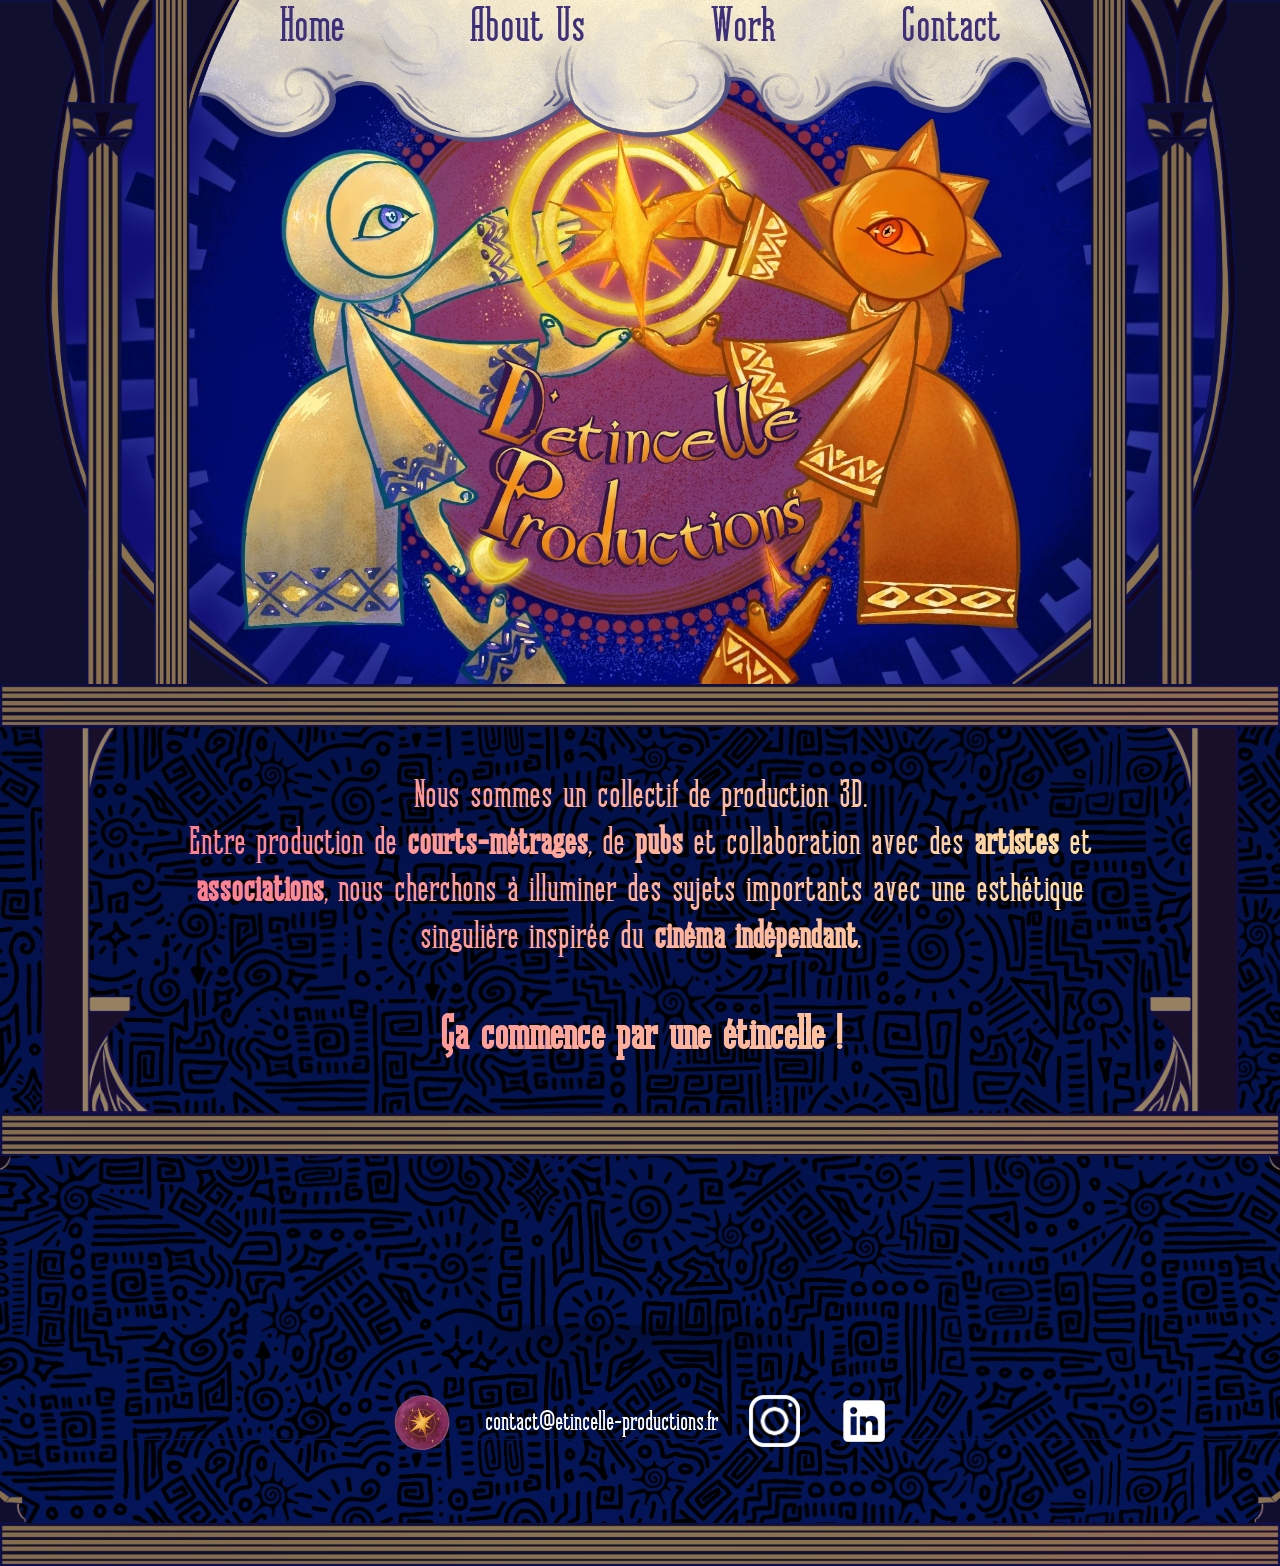
<file: index.html>
<!DOCTYPE html>
<html lang="fr">
<head>
    <meta charset="UTF-8">
    <meta name="viewport" content="width=device-width, initial-scale=1.0">
    <title>L'étincelle Productions</title>
    <link rel="stylesheet" href="style-index.css">
</head>


<body>

    
    <div class="part1">

        <header>
            <img src="assets/head-foot/cloud.png" class="header-cloud" alt="Nuage décoratif">

            <nav class="header-nav">
                <a href="index.html">Home</a>
                <a href="about.html">About Us</a>
                <a href="work.html">Work</a>
                <a href="contact.html">Contact</a>
            </nav>
        </header>


        <div class="hero">
            <img src="assets/illustrations/illustration.jpg" class="hero-illu" alt="Illustration">
        </div>


        <img src="assets/piliers/pillar-corner.png" class="pillar-L">
        <img src="assets/piliers/pillar-corner.png" class="pillar-R">

        <img src="assets/piliers/pillar-top.png" class="pillar-top-L">
        <img src="assets/piliers/pillar-top.png" class="pillar-top-R">

        <img src="assets/piliers/side-pillar.png" class="side-pillar-L">
        <img src="assets/piliers/side-pillar.png" class="side-pillar-R">
        
    </div>

    <div class="interpart1n2">
        <img src="assets/piliers/pillar-horiz.png" class="pillar-horiz-top">
    </div>

    <div class="part2">
        
        <div class="pillar-pckg-L">
            <img src="assets/piliers/pillar-fat-noarch.png" class="pillar-fat-L">
            <img src="assets/piliers/side-bot.png" class="side-bot-L">
            <img src="assets/piliers/arch-half.png" class="arch-L">
        </div>

        <section class="presentation">

            <div class="texte-intro">
                <p>Nous sommes un collectif de production 3D. 
                Entre production de <span class="gras">courts-métrages</span>, de <span class="gras">pubs</span> et collaboration avec des <span class="gras">artistes</span> et <span class="gras">associations</span>, nous cherchons à illuminer des sujets importants avec une esthétique singulière inspirée du <span class="gras">cinéma indépendant</span>.

                <span class="grand-texte">Ça commence par une étincelle !</span>
                </p>
            </div>
            
        </section>
        
        <div class="pillar-pckg-R">
            <img src="assets/piliers/pillar-fat-noarch.png" class="pillar-fat-R">
            <img src="assets/piliers/side-bot.png" class="side-bot-R">        
            <img src="assets/piliers/arch-half.png" class="arch-R">
        </div>
        
    </div>

    <div class="interpart2n3">
        <img src="assets/piliers/pillar-horiz.png" class="pillar-horiz-und">
    </div>

    <div class="part3">

        <div class="pillar-pckg3-L">
            <img src="assets/piliers/pillar-bot.png" class="pillar-bot-L">
            <img src="assets/piliers/side-wall-pillar.png" class="side-wall-L">
        </div>


        <section class="video-section">
             <iframe
                 src="https://www.youtube.com/embed/J8CJX8ZDTAE?autoplay=1&mute=1&rel=0"
                 title="Trailer L'Étincelle Productions"
                 frameborder="0"
                 allow="autoplay; encrypted-media"
                 allowfullscreen>
              </iframe>
        </section>

        
        <div class="pillar-pckg3-R">
            <img src="assets/piliers/pillar-bot.png" class="pillar-bot-R">
            <img src="assets/piliers/side-wall-pillar.png" class="side-wall-R">
        </div>


        <footer class="footer">

            <!-- Logo = retour à l'accueil -->
            <a href="index.html" class="footer-logo">
                <img src="assets/head-foot/logo.png" alt="L'Étincelle Productions">
            </a>

            <!-- Email + message -->
            <div class="footer-email-wrapper">
                <span class="copy-message">Copié ✓</span>

                <button class="footer-email">
                    contact@etincelle-productions.fr
                </button>
            </div>

            <!-- Réseaux -->
            <div class="footer-socials">
                <a href="https://www.instagram.com/letincelleproductions/" target="_blank">
                    <img src="assets/head-foot/icon-instagram.png" alt="Instagram">
                </a>

                <a href="https://www.linkedin.com/company/letincelle-productions" target="_blank">
                    <img src="assets/head-foot/icon-linkedin.png" alt="LinkedIn">
                </a>
            </div>

        </footer>

    </div>

    <img src="assets/piliers/pillar-horiz.png" class="pillar-horiz-bot">

    <script>
        // Attendre que la page soit complètement chargée
        document.addEventListener('DOMContentLoaded', function() {
            const emailButton = document.querySelector('.footer-email');
            const message = document.querySelector('.copy-message');
            
            if (emailButton && message) {
                emailButton.addEventListener('click', function(e) {
                    e.preventDefault();
                    
                    const email = "contact@etincelle-productions.fr";
                    
                    // Copier dans le presse-papier
                    navigator.clipboard.writeText(email).then(() => {
                        console.log('Email copié !'); // Pour debug
                        message.classList.add('show');
                        
                        setTimeout(() => {
                            message.classList.remove('show');
                        }, 1500);
                    }).catch(err => {
                        console.error('Erreur de copie:', err);
                        alert('Email: ' + email); // Fallback
                    });
                });
            } else {
                console.error('Bouton ou message introuvable');
            }
        });
    </script>

</body>
</html>
</file>
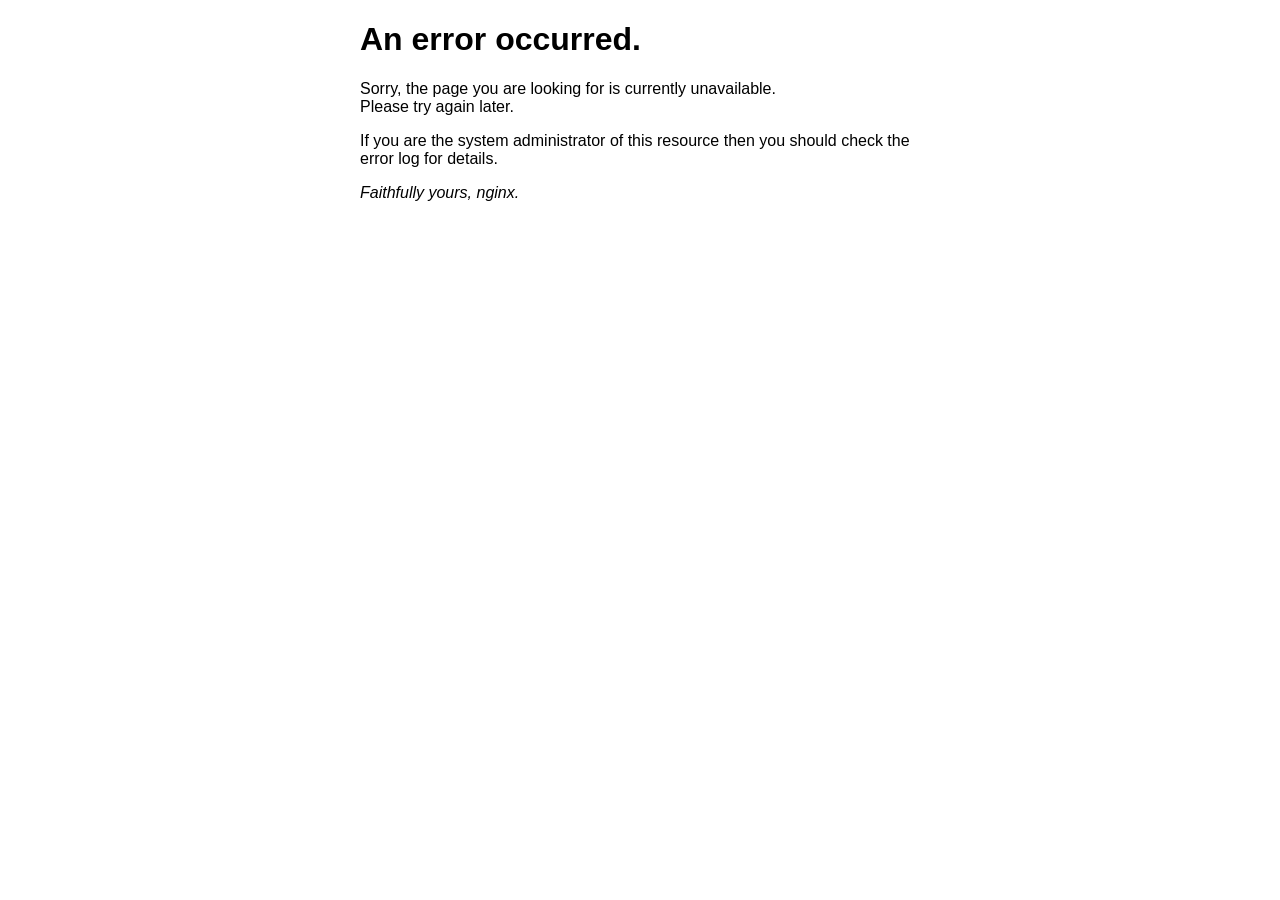
<file: 50x.html>
<!DOCTYPE html>
<html>
<head>
<title>Error</title>
<style>
html { color-scheme: light dark; }
body { width: 35em; margin: 0 auto;
font-family: Tahoma, Verdana, Arial, sans-serif; }
</style>
</head>
<body>
<h1>An error occurred.</h1>
<p>Sorry, the page you are looking for is currently unavailable.<br/>
Please try again later.</p>
<p>If you are the system administrator of this resource then you should check
the error log for details.</p>
<p><em>Faithfully yours, nginx.</em></p>
</body>
</html>
</file>
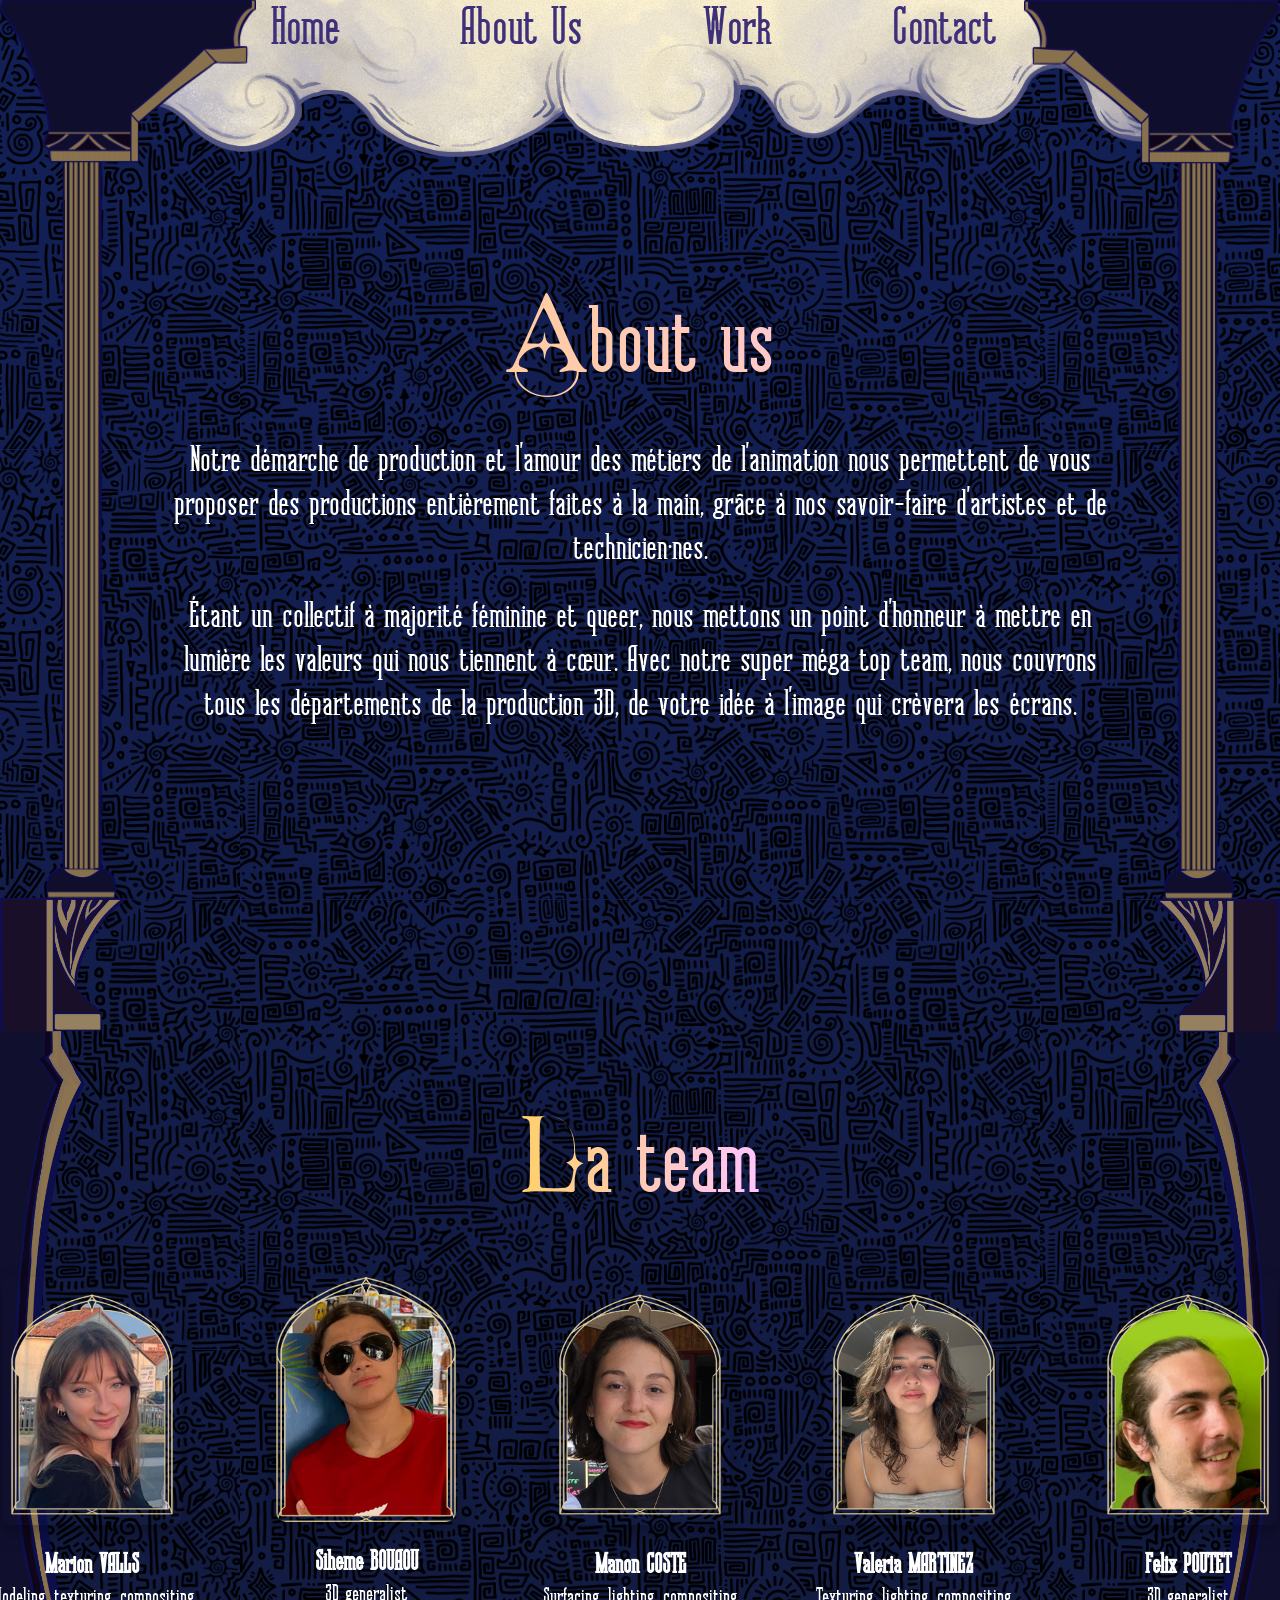
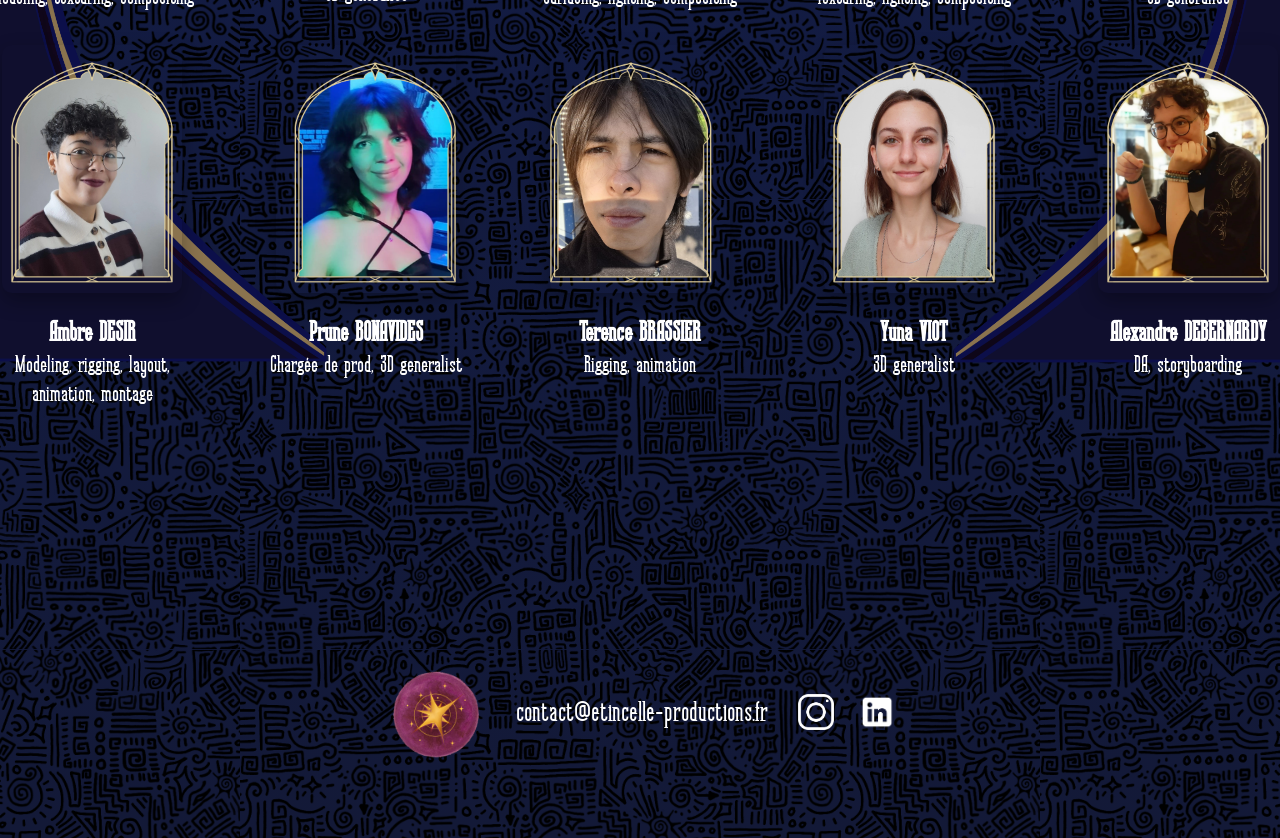
<file: about.html>
<!DOCTYPE html>
<html lang="fr">
<head>
    <meta charset="UTF-8">
    <title>L'étincelle Productions</title>
    <link rel="stylesheet" href="style_about.css">
</head>
<body>

<!-- HEADER + PILIERS -->
<div class="part1">
    <header>
        <img src="assets/head-foot/cloud.png" class="header-cloud" alt="Nuage décoratif">

        <nav class="header-nav">
            <a href="index.html">Home</a>
            <a href="about.html">About Us</a>
            <a href="work.html">Work</a>
            <a href="contact.html">Contact</a>
        </nav>

        <!-- Piliers Desktop -->
        <div class="pillars-desktop">
            <div class="pillars-left">
                <img src="assets/piliers/pillar-bot.png" class="pillar-top-L">
                <img src="assets/piliers/side-bot.png" class="pillar-mid-L">
                <img src="assets/piliers/side-pillar.png" class="pillar-side-L">
            </div>
            <div class="pillars-right">
                <img src="assets/piliers/pillar-bot.png" class="pillar-top-R">
                <img src="assets/piliers/side-bot.png" class="pillar-mid-R">
                <img src="assets/piliers/side-pillar.png" class="pillar-side-R">
            </div>
        </div>

        <!-- Piliers Mobile -->
        <div class="pillars-mobile">
            <div class="pillars-left">
                <img src="assets/piliers/pillar-top.png" class="pillar-top-L">
                <img src="assets/piliers/side-pillar.png" class="pillar-side-L">
            </div>
            <div class="pillars-right">
                <img src="assets/piliers/pillar-top.png" class="pillar-top-R">
                <img src="assets/piliers/side-pillar.png" class="pillar-side-R">
            </div>
        </div>
    </header>
</div>


<!-- SECTION 1 : ABOUT US -->
 <section class="about-section" id="about">
    
    <div class="about-wrapper">

        <h2 class="section-title">
            <span class="first-letter">A</span>bout us
        </h2>

        <p>
           Notre démarche de production et l’amour des métiers de l’animation nous permettent de vous proposer des productions entièrement faites à la main, grâce à nos savoir-faire d’artistes et de technicien·nes.
        </p>

        <p>
           Étant un collectif à majorité féminine et queer, nous mettons un point d’honneur à mettre en lumière les valeurs qui nous tiennent à cœur.
       Avec notre super méga top team, nous couvrons tous les départements de la production 3D, de votre idée à l’image qui crèvera les écrans.
        </p>

    </div>

</section>


<!-- SECTION 2 : TEAM -->
<section class="team-section container">
    <h2 class="section-title">
    <span class="first-letter">L</span>a team
</h2>
    <div class="team-grid">
        <!-- Répète ce bloc pour chaque membre -->
        <div class="team-member">
          <a
              href="https://www.linkedin.com/in/marion-valls-2040302aa/"
              target="_blank"
              rel="noopener noreferrer"
             >
             <img src="assets/photos_equipe/cadres_marion.png" alt="Marion Valls">
          </a>

             <h3>Marion VALLS</h3>
          <div class="subtitle">Modeling, texturing, compositing</div>
          </a>
        </div>
         <div class="team-member">
          <a
              href="https://www.linkedin.com/in/sih%C3%A8me-bouaou-3a8892312/"
              target="_blank"
              rel="noopener noreferrer"
             >
             <img src="assets/photos_equipe/cadres_siheme.png" alt="Siheme Bouaou">
          </a>

             <h3>Siheme BOUAOU</h3>
          <div class="subtitle">3D generalist</div>
          </a>
        </div>
        <div class="team-member">
          <a
              href="https://www.linkedin.com/in/manon-coste-059681300/"
              target="_blank"
              rel="noopener noreferrer"
             >
             <img src="assets/photos_equipe/cadres_manon.png" alt="Manon Coste">
          </a>

             <h3>Manon COSTE</h3>
          <div class="subtitle">Surfacing, lighting, compositing</div>
          </a>
        </div>
        <div class="team-member">
          <a
              href="https://www.linkedin.com/in/valeria-martinez-espinosa-91a795375/"
              target="_blank"
              rel="noopener noreferrer"
             >
             <img src="assets/photos_equipe/cadres_valer.png" alt="Valeria MARTINEZ">
          </a>

             <h3>Valeria MARTINEZ</h3>
          <div class="subtitle">Texturing, lighting, compositing</div>
          </a>
        </div>
        <div class="team-member">
          <a
              href="https://www.linkedin.com/in/f%C3%A9lix-poutet-177bb2215/"
              target="_blank"
              rel="noopener noreferrer"
             >
             <img src="assets/photos_equipe/cadres_felix.png" alt="Felix POUTET">
          </a>

             <h3>Felix POUTET</h3>
          <div class="subtitle">3D generalist</div>
          </a>
        </div>
        <div class="team-member">
          <a
              href="https://www.linkedin.com/in/ambre-desir-a87504304/"
              target="_blank"
              rel="noopener noreferrer"
             >
             <img src="assets/photos_equipe/cadres_amber.png" alt="Ambre DESIR">
          </a>

             <h3>Ambre DESIR</h3>
          <div class="subtitle">Modeling, rigging, layout, <br>
            animation, montage</div>
          </a>
        </div>
        <div class="team-member">
          <a
              href="https://www.linkedin.com/in/prune-bonavides-8941b4309/"
              target="_blank"
              rel="noopener noreferrer"
             >
             <img src="assets/photos_equipe/cadres_prune.png" alt="Prune BONAVIDES">
          </a>

             <h3>Prune BONAVIDES</h3>
          <div class="subtitle">Chargée de prod, 3D generalist</div>
          </a>
        </div>
        <div class="team-member">
          <a
              href="https://www.linkedin.com/in/terence-brassier-7a7633281/"
              target="_blank"
              rel="noopener noreferrer"
             >
             <img src="assets/photos_equipe/cadres_terence.png" alt="Terence BRASSIER">
          </a>

             <h3>Terence BRASSIER</h3>
          <div class="subtitle">Rigging, animation</div>
          </a>
        </div>
        <div class="team-member">
          <a
              href="https://www.linkedin.com/in/yuna-viot-511b70309/"
              target="_blank"
              rel="noopener noreferrer"
             >
             <img src="assets/photos_equipe/cadres_yuyu.png" alt="Yuna VIOT">
          </a>

             <h3>Yuna VIOT</h3>
          <div class="subtitle">3D generalist</div>
          </a>
        </div>
        <div class="team-member">
          <a
              href="https://www.linkedin.com/in/alexandre-debernardy/"
              target="_blank"
              rel="noopener noreferrer"
             >
             <img src="assets/photos_equipe/cadres_alex.png" alt="Alexandre DEBERNARDY">
          </a>

             <h3>Alexandre DEBERNARDY</h3>
          <div class="subtitle">DA, storyboarding</div>
          </a>
        </div>
    </div>
</section>

<!-- FOOTER -->
<div class="part2">
    <footer class="footer">
        <a href="about.html" class="footer-logo">
            <img src="assets/head-foot/logo.png" alt="L'Étincelle Productions">
        </a>

        <div class="footer-email-wrapper">
            <span class="copy-message">Copié ✓</span>
            <button class="footer-email">contact@etincelle-productions.fr</button>
        </div>

        <div class="footer-socials">
            <a href="https://www.instagram.com/letincelleproductions/" target="_blank">
                <img src="assets/head-foot/icon-instagram.png" alt="Instagram">
            </a>
            <a href="https://www.linkedin.com/company/letincelle-productions" target="_blank">
                <img src="assets/head-foot/icon-linkedin.png" alt="LinkedIn">
            </a>
        </div>
    </footer>
</div>
 <script>
        // Attendre que la page soit complètement chargée
        document.addEventListener('DOMContentLoaded', function() {
            const emailButton = document.querySelector('.footer-email');
            const message = document.querySelector('.copy-message');
            
            if (emailButton && message) {
                emailButton.addEventListener('click', function(e) {
                    e.preventDefault();
                    
                    const email = "contact@etincelle-productions.fr";
                    
                    // Copier dans le presse-papier
                    navigator.clipboard.writeText(email).then(() => {
                        console.log('Email copié !'); // Pour debug
                        message.classList.add('show');
                        
                        setTimeout(() => {
                            message.classList.remove('show');
                        }, 1500);
                    }).catch(err => {
                        console.error('Erreur de copie:', err);
                        alert('Email: ' + email); // Fallback
                    });
                });
            } else {
                console.error('Bouton ou message introuvable');
            }
        });
    </script>

</body>
</html>
</file>
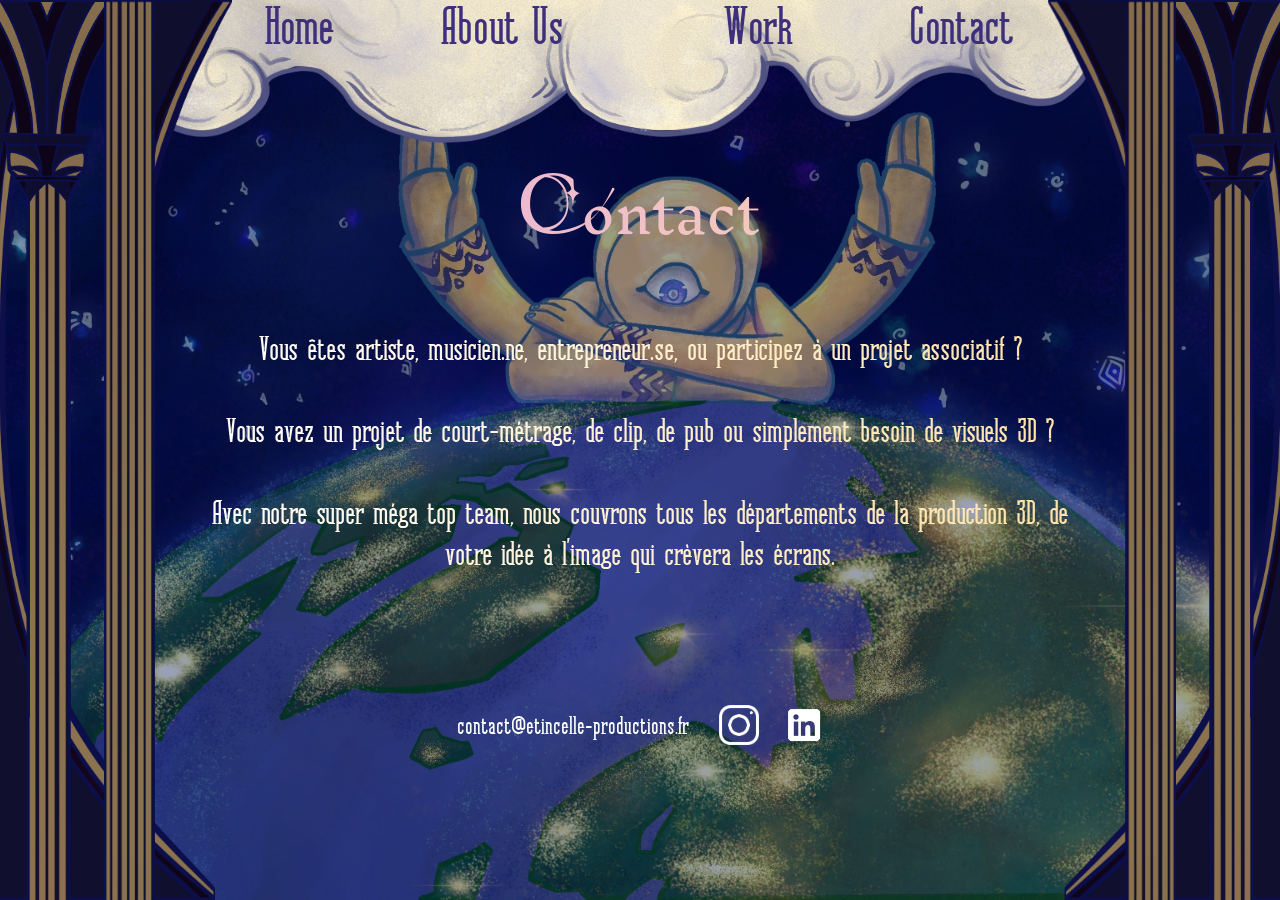
<file: contact.html>
<!DOCTYPE html>
<html lang="fr">
<head>
    <meta charset="UTF-8">
    <meta name="viewport" content="width=device-width, initial-scale=1.0">
    <title>L'étincelle Productions</title>
    <link rel="stylesheet" href="style_Contact.css">
</head>


<body class="page-contact">
 <div class="page-wrapper">
    <img src="assets/piliers/pillar-corner.png" class="pillar-L">
    <img src="assets/piliers/pillar-corner.png" class="pillar-R">

    <img src="assets/piliers/pillar-top.png" class="pillar-top-L">
    <img src="assets/piliers/pillar-top.png" class="pillar-top-R">

    <img src="assets/piliers/side-pillar.png" class="side-pillar-R">
    <img src="assets/piliers/side-pillar.png" class="side-pillar-L">


    <header class="header">
        <img src="assets/head-foot/cloud.png" class="header-cloud" alt="Nuage décoratif">

        <nav class="header-nav">
            <a href="index.html">Home</a>
            <a href="about.html">About Us</a>
            <a href="work.html">Work</a>
            <a href="contact.html">Contact</a>
        </nav>
    </header>

<div class="part2Contact">
<section class="container">

    <div class="titre-contact">
        <h1>
            <span class="police1">C</span><span class="police2">ontact</span>
        </h1>
    </div>

    <div class="texte-contact">
        <p>Vous êtes artiste, musicien.ne, entrepreneur.se, ou participez à un projet associatif ?
           
         Vous avez un projet de court-métrage, de clip, de pub ou simplement besoin de visuels 3D ?
            
            Avec notre super méga top team, nous couvrons tous les départements de la production 3D, de votre idée à l’image qui crèvera les écrans.
        </p>
    </div>
</section>
</div>

<div class="part3Contact">
<footer class="footer">


    <!-- Email + message -->
    <div class="footer-email-wrapper">
        <span class="copy-message">Copié ✓</span>

        <button class="footer-email">
            contact@etincelle-productions.fr
        </button>
    </div>

    <!-- Réseaux -->
    <div class="footer-socials">
        <a href="https://www.instagram.com/letincelleproductions/" target="_blank">
            <img src="assets/head-foot/icon-instagram.png" alt="Instagram">
        </a>

        <a href="https://www.linkedin.com/company/letincelle-productions" target="_blank">
            <img src="assets/head-foot/icon-linkedin.png" alt="LinkedIn">
        </a>
    </div>
    
</footer>
</div>
</div>

    <script>
        // Attendre que la page soit complètement chargée
        document.addEventListener('DOMContentLoaded', function() {
            const emailButton = document.querySelector('.footer-email');
            const message = document.querySelector('.copy-message');
            
            if (emailButton && message) {
                emailButton.addEventListener('click', function(e) {
                    e.preventDefault();
                    
                    const email = "contact@etincelle-productions.fr";
                    
                    // Copier dans le presse-papier
                    navigator.clipboard.writeText(email).then(() => {
                        console.log('Email copié !'); // Pour debug
                        message.classList.add('show');
                        
                        setTimeout(() => {
                            message.classList.remove('show');
                        }, 1500);
                    }).catch(err => {
                        console.error('Erreur de copie:', err);
                        alert('Email: ' + email); // Fallback
                    });
                });
            } else {
                console.error('Bouton ou message introuvable');
            }
        });
    </script>
</body>
</html>
</file>
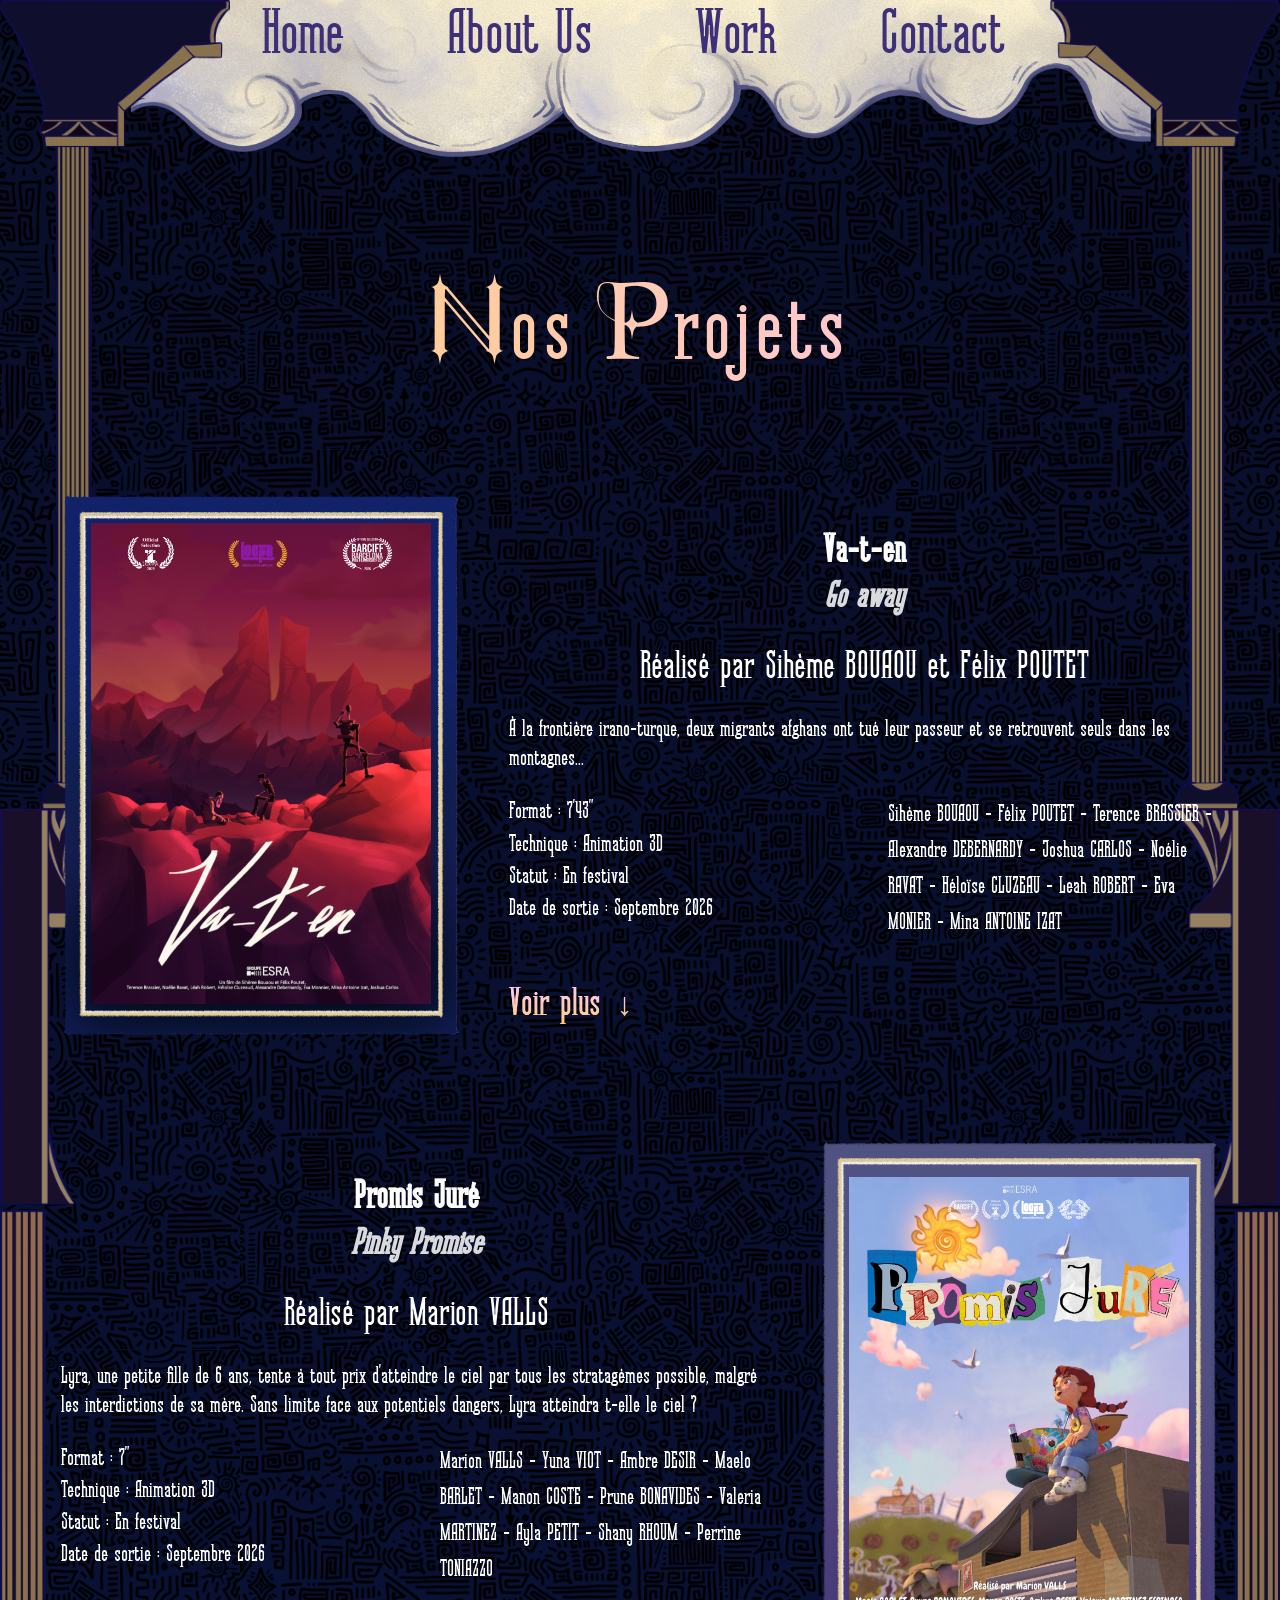
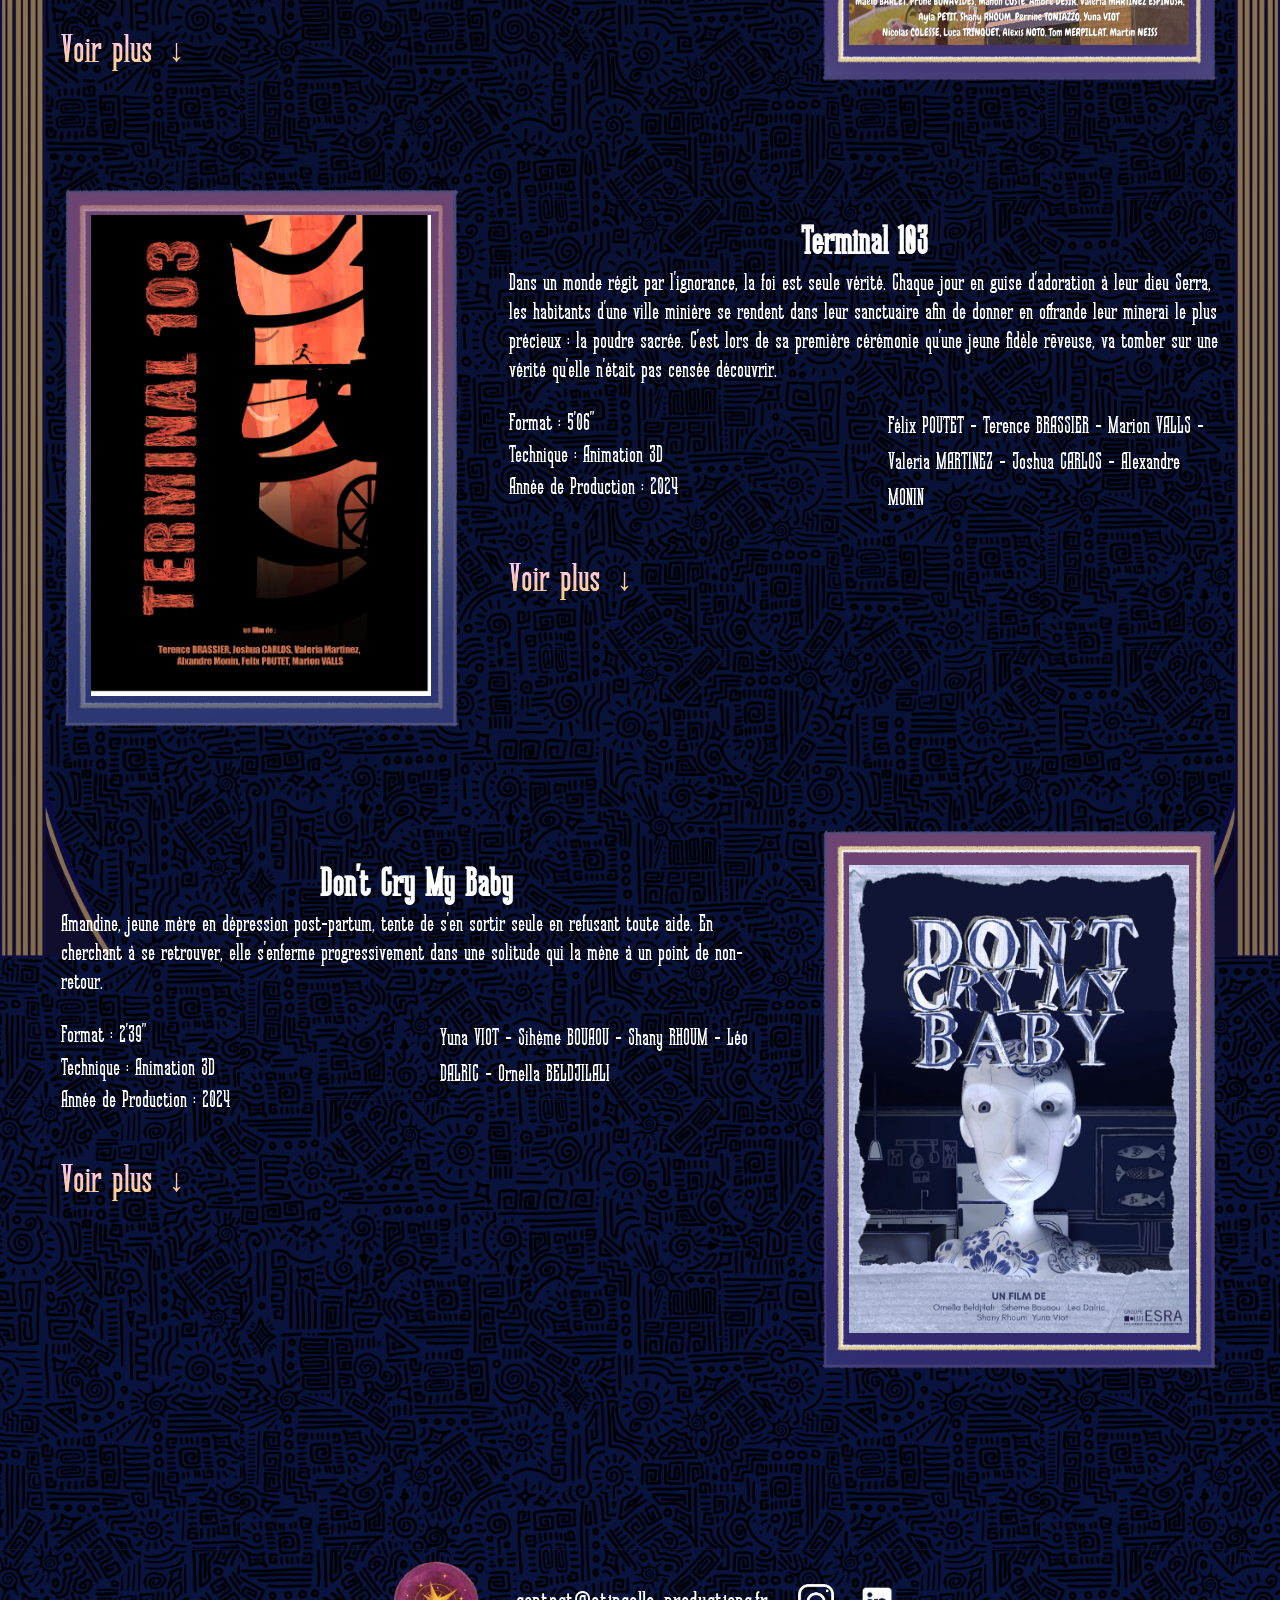
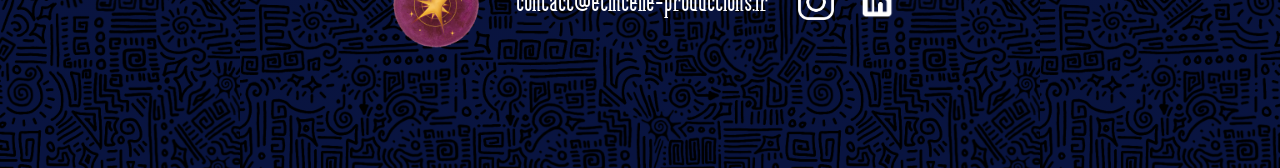
<file: work.html>
<!DOCTYPE html>
<html lang="fr">
<head>
    <meta charset="UTF-8">
    <meta name="viewport" content="width=device-width, initial-scale=1.0">
    <title>L'étincelle Productions</title>
    <link rel="stylesheet" href="style_work.css">
</head>
<body>

<div class="part1">
        <header>
            <img src="assets/head-foot/cloud.png" class="header-cloud" alt="Nuage décoratif">
            <nav class="header-nav">
                <a href="index.html">Home</a>
                <a href="about.html">About Us</a>
                <a href="work.html">Work</a>
                <a href="contact.html">Contact</a>
            </nav>
        
        <div class="pillars-desktop">
            <div class="pillars-left">
                <img src="assets/piliers/pillar-bot.png" class="pillar-top-L" alt="Pilier">
                <img src="assets/piliers/side-bot.png" class="pillar-L" alt="Pilier">
                <img src="assets/piliers/pillar-corner.png" class="pillar-bottom-L" alt="Pilier">
            </div>
            <div class="pillars-right">
                <img src="assets/piliers/pillar-bot.png" class="pillar-top-R" alt="Pilier">
                <img src="assets/piliers/side-bot.png" class="pillar-R" alt="Pilier">
                <img src="assets/piliers/pillar-corner.png" class="pillar-bottom-R" alt="Pilier">
            </div> 
        </div> 
        <div class="pillars-mobile">
            <div class="pillars-left">
                <img src="assets/piliers/pillar-corner.png" class="pillar-top-L" alt="Pilier">
                <img src="assets/piliers/side-bot.png" class="pillar-L" alt="Pilier">
                <img src="assets/piliers/pillar-corner.png" class="pillar-bottom-L" alt="Pilier">
            </div>
            <div class="pillars-right">
                <img src="assets/piliers/pillar-corner.png" class="pillar-top-R" alt="Pilier">
                <img src="assets/piliers/side-bot.png" class="pillar-R" alt="Pilier">
                <img src="assets/piliers/pillar-corner.png" class="pillar-bottom-R" alt="Pilier">    
            </div> 
        </div> 
        </header>    
        
<section class="container">
    <h2 class="section-title">
        <span class="first-letter">N</span>os <span class="first-letter">P</span>rojets
    </h2>
    
        <!-- Projet 1 -->
        <div class="project-card">
            <div class="project-visual-wrapper">
                <div class="project-visual">
                    <img src="assets/cadre/cadre_va_t_en.png" class="project-frame" alt="Cadre">
                    <img src="assets/affiche/AFFICHE_VA-TEN_Lauriers.jpg" class="project-poster" alt="Affiche Va-t-en">
                </div>
            </div>    
            <div class="project-text">
                <h3>Va-t-en</h3>
                <h4>Go away</h4>
                <p class="realisateurs">Réalisé par Sihème BOUAOU et Félix POUTET</p>
                <p class="synopsis">À la frontière irano-turque, deux migrants afghans ont tué leur passeur et se retrouvent seuls dans les montagnes... </p>

                <div class="project-details">
                    <div class="project-info">
                        <ul>
                            <li>Format : 7'43"</li>
                            <li>Technique : Animation 3D</li>
                            <li>Statut : En festival</li>
                            <li>Date de sortie : Septembre 2026</li>
                        </ul>
                    </div>
                    <div class="project-authors">
                        <p>
                        Sihème BOUAOU - Félix POUTET - Terence BRASSIER - Alexandre DEBERNARDY - Joshua CARLOS - Noélie RAVAT - Héloïse CLUZEAU - Leah ROBERT - Eva MONIER - Mina ANTOINE IZAT
                        </p>
                    </div>
                </div>
                <button class="video-toggle" data-target="trailer_va_ten">
                    <span>Voir plus</span>
                    <span class="arrow">↓</span>
                </button> 
            </div>
        </div>
        <div class="project-text-mobile">
            <p class="synopsis-mobile">À la frontière irano-turque, deux migrants afghans ont tué leur passeur et se retrouvent seuls dans les montagnes... </p>
        </div>     
        <div class="project-media" id="trailer_va_ten">
            <div class="video-wrapper">
                <iframe
                    src="https://www.youtube.com/embed/8T3t8ETuYrs?si=pWCJ3zwITUnzJsUh"
                    title="trailer-va-ten"
                    frameborder="0"
                    allow="accelerometer; autoplay; clipboard-write; encrypted-media; gyroscope; picture-in-picture"
                    allowfullscreen>
                </iframe>
            </div>
        </div>
              

         <!-- Projet 2 -->
        <div class="project-card reverse">
            <div class="project-visual-wrapper">
                <div class="project-visual">
                    <img src="assets/cadre/cadre_promis.png" class="project-frame" alt="Cadre">
                    <img src="assets/affiche/affiche_promis.png" class="project-poster2" alt="Affiche Promis Juré">
                </div>
            </div>    
            <div class="project-text">
                <h3>Promis Juré</h3>
                <h4>Pinky Promise</h4>
                <p class="realisateurs">Réalisé par Marion VALLS</p>
                <p class="synopsis">Lyra, une petite fille de 6 ans, tente à tout prix d'atteindre le ciel par tous les stratagèmes possible, malgré les interdictions de sa mère. Sans limite face aux potentiels dangers, Lyra atteindra t-elle le ciel ?</p>

                <div class="project-details">
                    <div class="project-info">
                        <ul>
                            <li>Format : 7"</li>
                            <li>Technique : Animation 3D</li>
                            <li>Statut : En festival</li>
                            <li>Date de sortie : Septembre 2026</li>
                        </ul>
                    </div>
                    <div class="project-authors">
                        <p>
                        Marion VALLS - Yuna VIOT - Ambre DESIR - Maelo BARLET - Manon COSTE - Prune BONAVIDES - Valeria MARTINEZ -  Ayla PETIT - Shany RHOUM - Perrine TONIAZZO
                        </p>
                    </div>
                </div>
                <button class="video-toggle" data-target="trailer_promis">
                    <span>Voir plus</span>
                    <span class="arrow">↓</span>
                </button> 
            </div>
        </div>
        <div class="project-text-mobile">
            <p class="synopsis-mobile">Lyra, une petite fille de 6 ans, tente à tout prix d'atteindre le ciel par tous les stratagèmes possible, malgré les interdictions de sa mère. Sans limite face aux potentiels dangers, Lyra atteindra t-elle le ciel ?</p>
        </div>  
        <div class="project-media" id="trailer_promis">
            <div class="video-wrapper">
                <iframe
                    src="https://www.youtube.com/embed/Tl7xR6JLE3M?si=0bdVF_ijAE1-nrgS"
                    title="trailer-promis"
                    frameborder="0"
                    allow="accelerometer; autoplay; clipboard-write; encrypted-media; gyroscope; picture-in-picture"
                    allowfullscreen>
                </iframe>
            </div>
        </div>
            

          <!-- Projet 3 -->
        <div class="project-card">
            <div class="project-visual-wrapper">
                <div class="project-visual">
                    <img src="assets/cadre/cadre_T103.png" class="project-frame" alt="Cadre">
                    <img src="assets/affiche/affiche_T103.PNG" class="project-poster" alt="Affiche Terminal 103">
                </div>
            </div>    
            <div class="project-text">
                <h3>Terminal 103</h3>
                <p class="realisateurs-mobile">Réalisé par Félix POUTET, Terence BRASSIER, Marion VALLS, Valeria MARTINEZ, Joshua CARLOS et Alexandre MONIN</p>
                <p class="synopsis">Dans un monde régit par l'ignorance, la foi est seule vérité. Chaque jour en guise d'adoration à leur dieu Serra, les habitants d'une ville minière se rendent dans leur sanctuaire afin de donner en offrande leur minerai le plus précieux : la poudre sacrée. 
                C'est lors de sa première cérémonie qu'une jeune fidèle rêveuse, va tomber sur une vérité qu'elle n'était pas censée découvrir. </p>

                <div class="project-details">
                    <div class="project-info">
                        <ul>
                            <li>Format : 5'06" </li>
                            <li>Technique : Animation 3D</li>
                            <li>Année de Production : 2024</li>
                        </ul>
                    </div>
                    <div class="project-authors">
                        <p>
                        Félix POUTET - Terence BRASSIER - Marion VALLS - Valeria MARTINEZ - Joshua CARLOS - Alexandre MONIN
                        </p>
                    </div>    
                </div>
                <button class="video-toggle" data-target="still_frame_T103">
                    <span>Voir plus</span>
                    <span class="arrow">↓</span>
                </button> 
            </div>
        </div>
        <div class="project-text-mobile">
            <p class="synopsis-mobile">Dans un monde régit par l'ignorance, la foi est seule vérité. Chaque jour en guise d'adoration à leur dieu Serra, les habitants d'une ville minière se rendent dans leur sanctuaire afin de donner en offrande leur minerai le plus précieux : la poudre sacrée. 
            C'est lors de sa première cérémonie qu'une jeune fidèle rêveuse, va tomber sur une vérité qu'elle n'était pas censée découvrir. </p>
        </div>
       <div class="project-media" id="still_frame_T103">
            <div class="gallery-container">
                <div class="project-gallery" data-gallery="T103">
                    <img src="assets/still_frame/T103_still_frame01.PNG" alt="Still frame 1">
                    <img src="assets/still_frame/T103_still_frame02.PNG" alt="Still frame 2">
                    <img src="assets/still_frame/T103_still_frame03.PNG" alt="Still frame 3">
                    <img src="assets/still_frame/T103_still_frame04.PNG" alt="Still frame 4">
                    <img src="assets/still_frame/T103_still_frame05.PNG" alt="Still frame 5">
                    <img src="assets/still_frame/T103_still_frame06.PNG" alt="Still frame 6">
                </div>
                <div class="gallery-nav">
                    <button class="gallery-arrow prev" data-gallery="T103">◄</button>
                    <button class="gallery-arrow next" data-gallery="T103">►</button>
                </div>
                <div class="gallery-indicators" data-gallery="T103"></div>
            </div>
        </div>   

         <!-- Projet 4 -->
        <div class="project-card reverse">
            <div class="project-visual-wrapper">
                <div class="project-visual">
                    <img src="assets/cadre/cadre_DCMB.png" class="project-frame" alt="Cadre">
                    <img src="assets/affiche/AFFICHE_DCMB.png" class="project-poster2" alt="Affiche Don't Cry My Baby">
                </div>
            </div>    
            <div class="project-text">
                <h3>Don't Cry My Baby</h3>
                <p class="realisateurs-mobile">Réalisé par Yuna VIOT, Sihème BOUAOU, Shany RHOUM, Léo DALRIC et Ornella BELDJILALI </p>
                <p class="synopsis">Amandine, jeune mère en dépression post-partum, tente de s'en sortir seule en refusant toute aide. En cherchant à se retrouver, elle s'enferme progressivement dans une solitude qui la mène à un point de non-retour.</p>

                <div class="project-details">
                    <div class="project-info">
                        <ul>
                            <li>Format : 2'39"</li>
                            <li>Technique : Animation 3D</li>
                            <li>Année de Production : 2024</li>
                        </ul>
                    </div>
                    <div class="project-authors">
                        <p>
                        Yuna VIOT - Sihème BOUAOU - Shany RHOUM - Léo DALRIC - Ornella BELDJILALI
                        </p>
                    </div> 
                </div>
                <button class="video-toggle" data-target="still_frame_DCMB">
                    <span>Voir plus</span>
                    <span class="arrow">↓</span>
                </button> 
            </div>
        </div>
        <div class="project-text-mobile">
            <p class="synopsis-mobile">Amandine, jeune mère en dépression post-partum, tente de s'en sortir seule en refusant toute aide. En cherchant à se retrouver, elle s'enferme progressivement dans une solitude qui la mène à un point de non-retour. </p>
        </div>   
        <div class="project-media" id="still_frame_DCMB">
            <div class="gallery-container">
                <div class="project-gallery" data-gallery="DCMB">
                    <img src="assets/still_frame/DCMB_still_frame01.png" alt="Still frame 1">
                    <img src="assets/still_frame/DCMB_still_frame02.png" alt="Still frame 2">
                    <img src="assets/still_frame/DCMB_still_frame03.png" alt="Still frame 3">
                    <img src="assets/still_frame/DCMB_still_frame04.png" alt="Still frame 4">
                    <img src="assets/still_frame/DCMB_still_frame05.png" alt="Still frame 5">
                    <img src="assets/still_frame/DCMB_still_frame06.png" alt="Still frame 6">
                </div>
                <div class="gallery-nav">
                    <button class="gallery-arrow prev" data-gallery="DCMB">◄</button>
                    <button class="gallery-arrow next" data-gallery="DCMB">►</button>
                </div>
                <div class="gallery-indicators" data-gallery="DCMB"></div>
            </div>
        </div> 
</section>

<footer class="footer">
    <a href="index.html" class="footer-logo">
        <img src="assets/head-foot/logo.png" alt="L'Étincelle Productions">
    </a>

    <div class="footer-bottom">
        <div class="footer-email-wrapper">
            <span class="copy-message">Copié ✓</span>
            <button class="footer-email">
                contact@etincelle-productions.fr
            </button>
        </div>
        <div class="footer-socials">
            <a href="https://www.instagram.com/letincelleproductions/" target="_blank" rel="noopener noreferrer">
                <img src="assets/head-foot/icon-instagram.png" alt="Instagram">
            </a>

            <a href="https://www.linkedin.com/company/letincelle-productions" target="_blank" rel="noopener noreferrer">
                <img src="assets/head-foot/icon-linkedin.png" alt="LinkedIn">
            </a>
        </div>
    </div>    
</footer>
</div>

<script>
// Gestion des boutons "Voir plus" - UN SEUL OUVERT À LA FOIS
let currentOpenMedia = null;
let currentOpenButton = null;

document.querySelectorAll('.video-toggle').forEach(button => {
    button.addEventListener('click', () => {
        const targetId = button.dataset.target;
        const mediaContainer = document.getElementById(targetId);
        const video = mediaContainer.querySelector('video');
        const isCurrentlyOpen = mediaContainer.classList.contains('open');

        // Fermer le média précédemment ouvert (s'il existe et est différent)
        if (currentOpenMedia && currentOpenMedia !== mediaContainer) {
            currentOpenMedia.classList.remove('open');
            if (currentOpenButton) {
                currentOpenButton.classList.remove('active');
            }
            const previousVideo = currentOpenMedia.querySelector('video');
            if (previousVideo) {
                previousVideo.pause();
            }
        }

        // Toggle du média actuel
        if (isCurrentlyOpen) {
            // Fermer
            mediaContainer.classList.remove('open');
            button.classList.remove('active');
            if (video) video.pause();
            currentOpenMedia = null;
            currentOpenButton = null;
        } else {
            // Ouvrir
            mediaContainer.classList.add('open');
            button.classList.add('active');
            if (video) video.play();
            currentOpenMedia = mediaContainer;
            currentOpenButton = button;

            // Scroll automatique vers le contenu dévoilé - CENTRÉ
            setTimeout(() => {
                mediaContainer.scrollIntoView({
                    behavior: 'smooth',
                    block: 'center', // Centre verticalement
                    inline: 'nearest'
                });
            }, 400);
        }
    });
});

// Gestion de la copie d'email
document.addEventListener('DOMContentLoaded', function() {
    const emailButton = document.querySelector('.footer-email');
    const message = document.querySelector('.copy-message');
    
    if (emailButton && message) {
        emailButton.addEventListener('click', function(e) {
            e.preventDefault();
            
            const email = "contact@etincelle-productions.fr";
            
            navigator.clipboard.writeText(email).then(() => {
                message.classList.add('show');
                
                setTimeout(() => {
                    message.classList.remove('show');
                }, 1500);
            }).catch(err => {
                console.error('Erreur de copie:', err);
                alert('Email: ' + email);
            });
        });
    }
});

// Système de galerie avec flèches - AFFICHAGE PAR IMAGE
class GalleryManager {
    constructor(galleryElement) {
        this.gallery = galleryElement;
        this.galleryId = galleryElement.dataset.gallery;
        this.container = galleryElement.closest('.gallery-container');
        this.images = Array.from(galleryElement.querySelectorAll('img'));
        this.currentIndex = 0;
        this.isMobile = window.innerWidth <= 768;
        
        if (this.isMobile && this.images.length > 0) {
            this.init();
        }
        
        // Réinitialiser si la fenêtre est redimensionnée
        let resizeTimeout;
        window.addEventListener('resize', () => {
            clearTimeout(resizeTimeout);
            resizeTimeout = setTimeout(() => {
                const newIsMobile = window.innerWidth <= 768;
                if (newIsMobile !== this.isMobile) {
                    this.isMobile = newIsMobile;
                    if (this.isMobile && this.images.length > 0) {
                        this.init();
                    } else {
                        this.reset();
                    }
                }
            }, 250);
        });
    }
    
    init() {
        this.createIndicators();
        this.attachEventListeners();
        this.showImage(0); // Affiche la première image
    }
    
    reset() {
        this.currentIndex = 0;
        this.images.forEach(img => img.classList.remove('active'));
    }
    
    createIndicators() {
        const indicatorContainer = this.container.querySelector(`.gallery-indicators[data-gallery="${this.galleryId}"]`);
        if (!indicatorContainer) return;
        
        indicatorContainer.innerHTML = '';
        this.images.forEach((_, index) => {
            const dot = document.createElement('div');
            dot.classList.add('gallery-dot');
            if (index === 0) dot.classList.add('active');
            dot.addEventListener('click', () => this.goToSlide(index));
            indicatorContainer.appendChild(dot);
        });
    }
    
    showImage(index) {
        // Cacher toutes les images
        this.images.forEach(img => img.classList.remove('active'));
        
        // Afficher uniquement l'image courante
        if (this.images[index]) {
            this.images[index].classList.add('active');
        }
        
        // Mettre à jour les indicateurs
        const dots = this.container.querySelectorAll(`.gallery-indicators[data-gallery="${this.galleryId}"] .gallery-dot`);
        dots.forEach((dot, i) => {
            dot.classList.toggle('active', i === index);
        });
        
        // Mettre à jour l'état des boutons
        this.updateButtons();
    }
    
    updateButtons() {
        const prevBtn = this.container.querySelector(`.gallery-arrow.prev[data-gallery="${this.galleryId}"]`);
        const nextBtn = this.container.querySelector(`.gallery-arrow.next[data-gallery="${this.galleryId}"]`);
        
        if (prevBtn) prevBtn.disabled = this.currentIndex === 0;
        if (nextBtn) nextBtn.disabled = this.currentIndex === this.images.length - 1;
    }
    
    goToSlide(index) {
        this.currentIndex = Math.max(0, Math.min(index, this.images.length - 1));
        this.showImage(this.currentIndex);
    }
    
    next() {
        if (this.currentIndex < this.images.length - 1) {
            this.currentIndex++;
            this.showImage(this.currentIndex);
        }
    }
    
    prev() {
        if (this.currentIndex > 0) {
            this.currentIndex--;
            this.showImage(this.currentIndex);
        }
    }
    
    attachEventListeners() {
        const prevBtn = this.container.querySelector(`.gallery-arrow.prev[data-gallery="${this.galleryId}"]`);
        const nextBtn = this.container.querySelector(`.gallery-arrow.next[data-gallery="${this.galleryId}"]`);
        
        if (prevBtn) prevBtn.addEventListener('click', () => this.prev());
        if (nextBtn) nextBtn.addEventListener('click', () => this.next());
        
        // Support tactile
        let touchStartX = 0;
        let touchEndX = 0;
        
        this.gallery.addEventListener('touchstart', (e) => {
            touchStartX = e.changedTouches[0].screenX;
        }, { passive: true });
        
        this.gallery.addEventListener('touchend', (e) => {
            touchEndX = e.changedTouches[0].screenX;
            const diff = touchStartX - touchEndX;
            
            if (Math.abs(diff) > 50) {
                if (diff > 0) {
                    this.next();
                } else {
                    this.prev();
                }
            }
        }, { passive: true });
    }
}

// Initialiser toutes les galeries
document.addEventListener('DOMContentLoaded', () => {
    const galleries = document.querySelectorAll('.project-gallery[data-gallery]');
    galleries.forEach(gallery => new GalleryManager(gallery));
});
</script>

</body>

</html>
</file>
<file: style-index.css>
/* Reset simple */
* {
    margin: 0;
    padding: 0;
    box-sizing: border-box;
}

/* Asterlight Font (tu veux qu'il te fasse quoi le minotaure ?) */
@font-face {
    font-family: "Asterlight";
    src: url("assets/fonts/Asterlight-Regular.ttf");
}


/* Backgroung */
body {
    margin: 0;
    padding: 0;
    font-family: "Asterlight", sans-serif;
    background: 
        url("assets/illustrations/background.PNG"),
        linear-gradient(to bottom, #030d3c, #031558); /* Dégradé en dessous */
    background-repeat: repeat, repeat;
    background-size: contain, contain;
}


/* =================================================================== */
/* ============================= PART1 =============================== */
/* =================================================================== */

.part1 {
    position: relative;
    width: 100%;
    /* height: clamp(300px, 115vh, 1200px); */
    z-index: 0;
    overflow: hidden;
    /* margin-bottom: -810px; */
    /* background-color: yellow; */
}

.header-cloud,
.pillar-L,
.pillar-R,
.pillar-top-L,
.pillar-top-R,
.side-pillar-L,
.side-pillar-R,
.hero-illu {
    pointer-events: none;
}

/* =================== */
/* ===== HEADER ====== */
/* =================== */

.header {
    position: relative;
    width: 100%;
    margin-top: 0px;
    padding-top: 0px;
    z-index: 100;
    /* background-color: green; */
}

/* Nuage (2/3 largeur) */
.header-cloud {
    position : absolute;
    width: 72%;
    display: block;
    margin: 0px 50%;
    transform: translate(-50%, 0);
    pointer-events: none;
    /* display: block; */
}

/* NAVIGATION */
.header-nav {
    position: absolute;
    /* top: -160px; */
    top: clamp(0%, calc(0% + 0.5% * ((100vw - 320px) / 1120px)), 2%);
    left: 50%;
    transform: translateX(-50%);
    width: clamp(1%, 66%, 80%);
    /* top: clamp(0, 5vh, 100px); */
    max-height: 10vh;
    display: flex;
    /* flex-direction: row; */
    justify-content: space-around;
    align-items: center;
    /* background-color: red; */
}

.header-nav a {
    position: relative;
    color: #3e2f7a;
    font-family: "Asterlight", sans-serif;
    font-size: clamp(1rem, 3.9vw, 5rem);
    text-decoration: none;
    transition: opacity 0.2s;
}

.header-nav a:hover {
    opacity: 0.7;
}

.nav-logo {
    height: clamp(25px, 5vw, 100px);
}

/* =================== */
/* ==== HEADER END === */
/* =================== */


/* =================== */
/* == ILLUSTRATION === */
/* =================== */

.hero {
    position: relative;
    /* margin-top: clamp(5px, 34vh, 50px); 245px */
    display: flex;
    justify-content: left;
    align-items: flex-start;
    z-index: -10;
    /* background-color: red;
    border-color: red; */

}

.hero-illu {
    position: relative;
    /* display: none; */
    display: block;
    top: 0px;
    left: 50%;
    width: 95%;
    transform: translate(-50%, 0);
    z-index: -10;
}

/* =================== */
/* = ILLUSTRATION END= */
/* =================== */



/* =================== */
/* == PILIERS PART1 == */
/* =================== */

.pillar-L {
    position: absolute;
    top: -8px;
    left: 12%;
    width: 7%;
    z-index: 10;
}

.pillar-R {
    position: absolute;
    top: -8px;
    right: 12%;
    width: 7%;
    transform: scaleX(-1);
    z-index: 10;
}

.pillar-top-L {
    position: absolute;
    top: -4px;
    left: 4%;
    width: 8%;
    z-index: 2;
}

.pillar-top-R {
    position: absolute;
    top: -4px;
    right: 4%;
    width: 8%;
    transform: scaleX(-1);
    z-index: 2;
}

.side-pillar-L {
    position: absolute;
    top: 0;
    left: -0.5%;
    width: 21.5%;
    z-index: 1;
}

.side-pillar-R {
    position: absolute;
    top: 0;
    right: -0.5%;
    width: 21.5%;
    transform: scaleX(-1);
    z-index: 1;
}


/* .pillar-L,
.pillar-R,
.pillar-top-L,
.pillar-top-R,
.side-pillar-L,
.side-pillar-R {
    display: none;
} */

/* =================== */
/*  PILIERS PART1 END  */
/* =================== */


/* =================================================================== */
/* ========================== PART1 END ============================== */
/* =================================================================== */


/* =================================================================== */
/* ============================= PART2 =============================== */
/* =================================================================== */

.part2 {
    position: relative;
    /* margin-top: -352px; */
    width: 100%;
    /* height: 400px; 1126px */
    pointer-events: none; /* ne bloque pas les clics */
    /* margin-bottom: -1126px; */
    z-index: 1;
    /* background-color: red; */
    overflow: hidden;
}

/* =================== */
/* ====== TEXTE ====== */
/* =================== */

.presentation {
    position: relative;
    /* padding-top: 55px; */
    display: block;
}

.texte-intro {
    /* padding-top: clamp(0px, 2%, 50px); */
    position: relative;
    margin: 0 auto;       /* centre horizontalement */
    max-width: clamp(60%, 1000px, 74%);     /* largeur maximale du bloc */
    /* padding: 0 20px; */
    color: #3e2f7a;
    font-size: clamp(1rem, 4vw, 2.5rem);
    white-space: pre-line;  /* respecte les sauts de ligne dans le HTML */
    text-align: center; /* centre tout le texte à l'intérieur du bloc */
    
    background: linear-gradient(90deg, #ff7c90, #ffe1a4);
    -webkit-background-clip: text;
    -webkit-text-fill-color: transparent;

    z-index: 1;
    display: block;
    /* border-top: cyan; */
}

.gras {
    font-weight: bold;
}

.grand-texte {
    font-size: clamp(1.5rem, 6vw, 3rem);
    font-weight: bold;
}

/* =================== */
/* ==== TEXTE END ==== */
/* =================== */

/* =================== */
/* == PILIERS TRANS == */
/* =================== */

.pillar-horiz-top,
.pillar-horiz-und {
    position: relative;
    width: 100%;
    z-index: 100;
    display: block;
}

/* =================== */
/*  PILIERS TRANS END  */
/* =================== */

/* =================== */
/* == PILIERS PART2 == */
/* =================== */

.pillar-pckg-L {
    position: absolute;
    top: 0;
    bottom: 0;
    left: 0;
    width: clamp(1%, calc(1% + 199 * ((100vw - 375px) / 1545)), 200%);
    z-index: 1;
    /* background-color: yellow; */
}

.pillar-fat-L {
    position: absolute;
    top: 0;
    right: 28px;
    height: 100%;
    /* transform: translateX(100%); */
    z-index: 1;
}

.side-bot-L {
    position: absolute;
    top: 0%;
    right: 0;
    transform: translateX(100%);
    height: 100%;
    z-index: 11;
}

.arch-L {
    position: absolute;
    top: 0;
    right: 0;
    height: 20%;
    z-index: 13;
}

.pillar-pckg-R {
    position: absolute;
    top: 0;
    bottom: 0;
    right: 0;
    width: clamp(1%, calc(1% + 199 * ((100vw - 375px) / 1545)), 200%);
    z-index: 1;
    /* background-color: yellow; */
}

.pillar-fat-R {
    position: absolute;
    top: 0;
    left: 28px;
    height: 100%;
    transform: scaleX(-1);
    /* transform: translateX(-100%); */
    z-index: 1;
}

.side-bot-R {
    position: absolute;
    top: 0%;
    left: 0;
    transform: scaleX(-1) translateX(100%);
    height: 100%;
    z-index: 11;
}

.arch-R {
    position: absolute;
    top: 0;
    left: 0;
    height: 20%;
    transform: scaleX(-1);
    z-index: 13;
}

/* BLOCK DISPLAY */
.pillar-fat-L,
.pillar-fat-R,
.side-bot-L,
.side-bot-R,
.crop-arch-L,
.crop-arch .arch-L,
.crop-arch-R,
.crop-arch .arch-R {
    display: block;
    top: 0;
    bottom: 0;
}

/* =================== */
/*  PILIERS PART2 END  */
/* =================== */

/* =================================================================== */
/* ========================== PART2 END ============================== */
/* =================================================================== */


/* =================================================================== */
/* ============================= PART3 =============================== */
/* =================================================================== */

.part3 {
    position: relative;
    width: 100%;
    /* height: 1000px; */
    z-index: 0;
    pointer-events: none;
    /* margin-bottom: -2100px; */
    /* background-color: purple; */
    overflow: hidden;
}

.video-section iframe,
.footer,
.footer *,
.texte-intro {
    pointer-events: auto;
}

/* =================== */
/* ===== VIDEO ======  */
/* =================== */

.video-section {
    /* margin-top: 3%; */
    display: flex;
    justify-content: center;
    z-index: 0;
}

.video-section iframe {
    /* width: 74%; */
    width: clamp(74%, calc(95% - 21% * ((100vw - 320px) / 1120px)), 95%);
    aspect-ratio: 16 / 9;
    border-radius: 0px;
    box-shadow: 0 20px 60px rgba(0,0,0,0.4);
}

/* =================== */
/* === VIDEO END ====  */
/* =================== */


/* =================== */
/* ===== FOOTER ====== */
/* =================== */

.footer {
    /* margin-top: 100px; */
    padding: 5% 0px;
    left: 50%;
    transform: translateX(-50%);
    display: flex;
    flex-direction: row;
    justify-content: center;
    align-items: center;
    gap: clamp(1%, 3%, 5%);
    max-width: 80%;

    position: relative;
    z-index: 9999;
    /* background-color: pink; */

}

.footer-logo {
    position: relative; /* ← AJOUTE */
    width: clamp(25px, 5vw, 100px);
    z-index: 10000; /* ← AJOUTE */
    pointer-events: auto; /* ← FORCE L'INTERACTION */
    /* background-color: orange; */

}
.footer-logo img {
    width: 100%;
    cursor: pointer;
    position: relative; /* ← AJOUTE */
    z-index: 10001; /* ← AJOUTE */
    /* background-color: yellow; */
}

.footer-email-wrapper {
    position: relative;
    max-width: 80%;
    z-index: 10000;
    /* background-color: red; */

}

/* Message "Copié" */
.copy-message {
    position: absolute;
    top: -60px;
    left: 50%;
    transform: translate(-50%, 5px);

    font-size: 2rem;
    color: #ffffff;
    opacity: 0;
    pointer-events: none;

    z-index: 100;

    transition: opacity 0.3s ease;
}

/* Visible quand actif */
.copy-message.show {
    opacity: 1;
    transform: translate(-50%, 0);
}

/* Email */
.footer-email {
    background: none;
    border: none;

    font-family: "Asterlight", sans-serif;
    font-size: clamp(1.5rem, 2.2vw, 5rem);
    color: #ffffff;

    cursor: pointer;
    transition: opacity 0.2s;
    position: relative;
    z-index: 10001;
    pointer-events: auto;
}

.footer-email:hover {
    opacity: 0.7;
}

/* Réseaux */
.footer-socials {
    display: flex;
    gap: clamp(5px, 3vw, 50px);

    position: relative; /* ← AJOUTE */
    z-index: 10000; /* ← AJOUTE */
}

.footer-socials a {
    position: relative; /* ← AJOUTE */
    z-index: 10001; /* ← AJOUTE */
    pointer-events: auto; /* ← FORCE L'INTERACTION */
}

.footer-socials img {
    width: clamp(20px, 4vw, 90px);
    cursor: pointer;
    transition: transform 0.2s, opacity 0.2s;

    position: relative; /* ← AJOUTE */
    z-index: 10002; /* ← AJOUTE */
}

.footer-socials img:hover {
    transform: scale(1.1);
    opacity: 0.8;
}

/* =================== */
/* === FOOTER END ==== */
/* =================== */

/* =================== */
/* == PILIERS PART3 == */
/* =================== */

.pillar-pckg3-L{
    position: absolute;
    top: 0;
    bottom: 0;
    left: 0;
    width: clamp(5%, calc(5% + 8% * ((100vw - 320px) / 1120px)), 13%);
    z-index: 1;
    /* background-color: yellow; */
}

.pillar-bot-L {
    position: absolute;
    right: 0;
    transform: translateX(25%);
    height: 100%;
    z-index: 2;
}

.side-wall-L {
    position: absolute;
    right: 0;
    transform: translateX(41%);
    height: 100%;
    z-index: 1;
}

.pillar-pckg3-R{
    position: absolute;
    top: 0;
    bottom: 0;
    right: 0;
    width: clamp(5%, calc(5% + 8% * ((100vw - 320px) / 1120px)), 13%);
    z-index: 1;
    /* background-color: yellow; */
}

.pillar-bot-R {
    position: absolute;
    left: 0;
    height: 100%;
    transform: translateX(-25%) scaleX(-1);
    z-index: 2;
}

.side-wall-R {
    position: absolute;
    left: 0;
    height: 100%;
    transform: translateX(-41%) scaleX(-1);
    z-index: 1;
}

.pillar-horiz-bot {
    position: absolute;
    /* bottom: 0; */
    left: center;
    width: 100%;
    /* transform: translateY(100%); */
    z-index: 3;
}


/* =================== */
/*  PILIERS PART3 END  */
/* =================== */

/* =================================================================== */
/* ========================== PART3 END ============================== */
/* =================================================================== */

/* =================================================================== */
/* ========================= RESPONSIVE ============================== */
/* =================================================================== */

@media screen and (max-width: 1370px) {
    .pillar-pckg-L,
    .pillar-pckg-R {
        width: clamp(0.5%, calc(0.5% + 99 * ((100vw - 375px) / 1545)), 100%);
    }

    .pillar-fat-L,
    .pillar-fat-R,
    .arch-L,
    .arch-R {
        display: none;
    }

    .side-bot-L {
        transform: translateX(80%);
    }
    .side-bot-R {
        transform: scaleX(-1) translateX(80%);
    }
}


@media screen and (max-width: 768px) {
    
    body {
        overflow-x: hidden; /* Empêche le scroll horizontal */
    }
    
    .header-nav {
        /* left: 16.5% !important; 
        width: 66% !important;
        flex-direction: row;
        gap: 10px;
        padding: 15px 0; */
        /* background: rgba(255, 255, 255, 0.97); */
        /* backdrop-filter: blur(10px); */
        /* box-shadow: 0 2px 10px rgba(0,0,0,0.1); */
    }

    .header-nav a {
        /* font-size: 2rem; */
    }
    
    /* Force les parts à 100% */
    .part1,
    .part2,
    .part3 {
        width: 100vw;
        max-width: 100%;
        overflow-x: hidden;
    }
}
@media screen and (max-width: 425px) {

    .side-bot-L {
        transform: translateX(70%);
    }
    .side-bot-R {
        transform: scaleX(-1) translateX(70%);
    }
    .footer-email {
        font-size: clamp(1.2rem, 2.2vw, 5rem);
    }
}

@media (min-width: 2037px) {
  .texte-intro {
    font-size: clamp(1rem, 2.4vw, 4rem);
  }

}
</file>
<file: style_about.css>
/* ===================== */
/* RESET GLOBAL */
/* ===================== */
* {
    margin: 0;
    padding: 0;
    box-sizing: border-box;
}

/* ===================== */
/* FONT */
/* ===================== */
@font-face {
    font-family: "Asterlight";
    src: url("assets/fonts/Asterlight-Regular.ttf");
}

@font-face {
    font-family: "Starstruck";
    src: url("assets/fonts/Starstruck.ttf");
}

/* ===================== */
/* BODY / BACKGROUND */
/* ===================== */
html {
    overflow-x: hidden;

}

body {
    overflow-y: hidden;
    min-height: 100vh;
    display: flex;
    flex-direction: column;
    font-family: "Asterlight", sans-serif;

    background:
        url("assets/illustrations/background.PNG"),
        linear-gradient(to bottom, #15235dce, #131937); /* Dégradé en dessous */
    background-repeat: repeat, no-repeat;
    background-size: 800px auto, cover;
    background-position: center top, center;
    background-color: #091440;
    
}

/* ===================== */
/* PART 1 */
/* ===================== */
.part1 {
    position: relative;
    width: 100%;
    z-index: 0;
    overflow: visible;
}

/* ===================== */
/* HEADER */
/* ===================== */
header {
    position: relative;
    width: 100%;
    z-index: 10;

}

/* Nuage */
.header-cloud {
    position: absolute;
    width: 80%;
    left: 50%;
    transform: translateX(-50%);
    pointer-events: none;
}

/* Navigation */
.header-nav {
    position: relative;
    left: 16.5%;
    width: 66%;
    display: flex;
    justify-content: space-around;
    align-items: center;
    z-index: 11;  
}

.header-nav a {
    color: #3e2f7a;
    font-size: clamp(3.2rem, 4.2vw, 4rem);
    text-decoration: none;
    transition: opacity 0.2s;
}

.header-nav a:hover {
    opacity: 0.7;
}

.nav-logo {
    height: 60px;
}

/* ===================== */
/* PILIERS */
/* ===================== */

.pillars-desktop img {
    pointer-events: none;
}

/* Conteneur gauche */
.pillars-left {
    position: absolute;
    top: 0;
    left: 0;
    width: 20%;
    display: flex;
    flex-direction: column;
    align-items: flex-start;
}

/* Haut */
.pillar-top-L {
    display: block;
    width: 100%;
    transform: scaleY(-1);
    z-index: 10;
}

/* Milieu */
.pillar-mid-L {
    width: 50%;
    transform: scaleY(-1);
    z-index: 10;
    clip-path: inset(69.7% 0% 0% 0%);
}

/* Nouveau SIDE PILLAR */
.pillar-side-L {
    width: 150%;
    margin-top: -1px; /* colle */
    transform: scaleY(1) translatey(-35%) translateX(-15%);
    z-index: 8;
    display: block;
    left: 0;
}

/* Conteneur droit */
.pillars-right {
    position: absolute;
    top: 0;
    right: 0;
    width: 20%;
    display: flex;
    flex-direction: column;
    align-items: flex-end;
}

/* Haut */
.pillar-top-R {
    display: block;
    width: 100%;
    transform: scaleX(-1) scaleY(-1);
    z-index: 10;
}

/* Milieu */
.pillar-mid-R {
    width: 50%;
    transform: scaleX(-1) scaleY(-1);
    z-index: 10;
    clip-path: inset(69.7% 0% 0% 0%);
    
}

/* Nouveau SIDE PILLAR en miroir */
.pillar-side-R {
    width: 150%;
    margin-top: -1px; /* colle */
    transform: scaleX(-1) scaleY(1) translatey(-35%) translateX(-15%);
    z-index: 8;
}

/* Troisièmes piliers */
.pillar-bottom-L,
.pillar-bottom-R {
    width: 25%;
    margin-top: -1px; /* colle contre le 2ᵉ */
    z-index: 9;
}

.pillar-bottom-L {
    transform: translateX(-15%) translateY(-110%);
}


.pillar-bottom-R {
    transform: scaleX(-1) translateX(-15%) translateY(-95%);
    --sx: -1;
}

/* Mobile = caché */
.pillars-mobile {
    display: none;
}

.pillars-left {
    width: 20%;
    margin-top: -1px; /* colle */
    transform: scaleY(1.) translatey(0%) translateX(-15%);
    z-index: 8;
    transform-origin: top;
}

@media (max-width: 1000px) {

    .pillar-side-R {
        transition: opacity 0.3s ease;
        transform-origin: top;
        transform: scaleX(-1) scaleY(3) translatey(-15%) translateX(-5%);
        clip-path: inset(4.5% 0% 0% 0%);
    }

    .pillar-side-L {
        transition: opacity 0.3s ease;
        transform-origin: top;
        transform: scaleY(3) translatey(-15%) translateX(-5%);
        clip-path: inset(4.5% 0% 0% 0%);
    }
}

@media (max-width: 1024px) {

    .pillar-side-R {
        transition: opacity 0.3s ease;
        transform-origin: top;
        transform: scaleX(-1) scaleY(3) translatey(-15%) translateX(-5%);
        clip-path: inset(4.5% 0% 0% 0%);
    }

    .pillar-side-L {
        transition: opacity 0.3s ease;
        transform-origin: top;
        transform: scaleY(3) translatey(-15%) translateX(-5%);
        clip-path: inset(4.5% 0% 0% 0%);
    }
}

.section-title {
    background: linear-gradient(to left, #ffc5ff, #ffd06a);
    -webkit-background-clip: text;
    background-clip: text;
    -webkit-text-fill-color: transparent;
    text-fill-color: transparent;
}

/* ===================== */
/* ABOUT SECTION */
/* ===================== */

.about-section .section-title {
    margin-top: 3%;
}

.about-section {
    text-align: center;
    padding: 10rem 0.4rem 20rem;
    color: #ffffff;
    position: relative;
    z-index: 2;
}

.about-section .section-title {
    font-family: "Asterlight", sans-serif;
    color: #f5abff;
    font-size: 6rem;
    margin-bottom: 2rem;
    font-weight: 300;
}

.section-title .first-letter {
    font-family: "Starstruck", sans-serif !important;
}

.about-section p {
    font-size: clamp(2.3rem, 2vw, 7rem);
    font-weight: 400;
    max-width: 1000px;
    margin: 0 auto 1.5rem;
}

.about-section .about-wrapper {
    max-width: calc(100% - 2 * 18%); /* Limite par rapport aux piliers */
    width: 100%;
    margin: 0 auto;
    text-align: center;
}

/* Pour desktop large */
@media (min-width: 1200px) {
    .about-section .about-wrapper {
        max-width: 960px; /* fixe la largeur maximale pour grands écrans */
    }
}

/* Pour tablettes */
@media (max-width: 1199px) {
    .about-section .about-wrapper {
        max-width: 80%; /* réduit un peu la largeur */
    }

    .about-section {
     padding: 10rem 0.4rem 5rem;
   }
}

/* Pour mobile */
@media (max-width: 768px) {
    .about-section .about-wrapper {
        max-width: 90%; /* laisse un peu d’espace sur les côtés */
        padding: 0 1rem;
    }

    .about-section {
     padding: 10rem 0.4rem 5rem;
   }
}


/* ===================== */
/* TEAM SECTION CLEAN */
/* ===================== */


.team-section .section-title {
    font-family: "Asterlight", sans-serif;
    font-size: 6rem;
    margin-bottom: 2rem;
    font-weight: 300;

}

.section-title .first-letter {
    font-family: "Starstruck", sans-serif !important;
}

.team-section {
    position: relative;
    z-index: 2;                
    text-align: center;
    padding: 6rem 2rem;        
    display: flex;
    flex-direction: column;
    align-items: center;       
    border-radius: 32px;
    max-width: 1400px;          
    margin: 0 auto 6rem auto;

     


    /* Fondu sur tous les côtés */
    -webkit-mask-image: 
    -webkit-mask-repeat: no-repeat, no-repeat;
    -webkit-mask-size: 100% 100%, 100% 100%;
    -webkit-mask-position: 0 0, 0 0;
    -webkit-mask-composite: destination-in;

}


/* Titre centré */
.team-section .section-title {
    font-size: 6rem;
    font-weight: none;
    color: #f6b6ff;
    margin-bottom: 3rem;
    text-align: center;
}

/* GRID des membres */
.team-grid {
    display: grid;
    grid-template-columns: repeat(5, 1fr); /* 5 colonnes fixes */
    gap: 2rem;           /* espace entre les photos */
    width: 117%;
    justify-items: center; /* centre chaque cellule horizontalement */
}

@media (max-width: 1200px) {
    .team-grid {
        grid-template-columns: repeat(3, 1fr); /* 3 colonnes sur tablette */
    }
}

@media (max-width: 768px) {
    .team-grid {
        grid-template-columns: repeat(2, 1fr); /* 2 colonnes sur mobile */
    }

}

@media (max-width: 480px) {
    .team-grid {
        grid-template-columns: 1fr; /* 1 colonne sur très petit écran */
    }
}



/* ===================== */
/* TEAM MEMBER */
/* ===================== */
.team-member {
    position: relative; /* pour overlay et rôle centré */
    display: flex;
    flex-direction: column;
    align-items: center;
    text-align: center;
    color: #ffffff;
    font-size: 1.5rem;
}

/* IMAGE */
.team-member img {
    width: 180px;
    height: auto;
    object-fit: cover;
    border-radius: 10px;
    margin-bottom: 1rem;

    /* Ombre douce sous la photo */
    box-shadow: 0 8px 20px rgba(0,0,0,0.3);
    transition: transform 0.3s, box-shadow 0.3s, filter 0.3s;
}

/* Overlay sombre + rôle */
.team-member .role {
    position: absolute;
    top: 50%;
    left: 50%;
    transform: translate(-50%, -170%);
    color: #ffffff;
    font-size: 1.5rem;
    font-weight: bold;
    text-align: center;
    opacity: 0;
    transition: opacity 0.3s;
    pointer-events: none; /* ne bloque pas le hover sur l'image */
    display: none !important;
}

/* Lien sous la photo */
.team-link {
    display: inline-block;
    margin-top: 0.5rem;
    font-size: 1.4rem;
    color: #ff8800;
    text-decoration: none;
    transition: opacity 0.2s, transform 0.2s;
}

.team-link:hover {
    opacity: 0.7;
    transform: translateY(-2px);
}

/* HOVER EFFECT */
.team-member:hover img {
    transform: translateY(-10px);      /* photo qui monte */
    box-shadow: 0 15px 25px rgba(0,0,0,0.35); /* ombre plus grande sous la photo */
}

.team-member:hover .role {
    opacity: 1; /* rôle apparaît au centre de la photo */
}


/* =================== */
/* ===== FOOTER ====== */
/* =================== */

.footer {
    padding: 60px 0 70px;
    display: flex;
    flex-direction: row;
    justify-content: center;
    align-items: center;
    gap: 30px;
    position: relative;
    z-index: 9999;
}

.footer-logo {
    position: relative; /* ← AJOUTE */
    z-index: 10000; /* ← AJOUTE */
    pointer-events: auto; /* ← FORCE L'INTERACTION */
}
.footer-logo img {
    width: 100px;
    cursor: pointer;
    position: relative; /* ← AJOUTE */
    z-index: 10001; /* ← AJOUTE */
}

.footer-email-wrapper {
    position: relative;
    z-index: 10000;
}

/* Message "Copié" */
.copy-message {
    position: absolute;
    top: -60px;
    left: 50%;
    transform: translate(-50%, 5px);

    font-size: 2rem;
    color: #ffffff;
    opacity: 0;
    pointer-events: none;

    z-index: 100;

    transition: opacity 0.3s ease;
}

/* Visible quand actif */
.copy-message.show {
    opacity: 1;
    transform: translate(-50%, 0);
}

/* Email */
.footer-email {
    background: none;
    border: none;

    font-family: "Asterlight", sans-serif;
    font-size: 1.8rem;
    color: #ffffff;

    cursor: pointer;
    transition: opacity 0.2s;
    position: relative;
    z-index: 10001;
    pointer-events: auto;
}

.footer-email:hover {
    opacity: 0.7;
}

/* Réseaux */
.footer-socials {
    display: flex;
    gap: 25px;

    position: relative; /* ← AJOUTE */
    z-index: 10000; /* ← AJOUTE */
}

.footer-socials a {
    position: relative; /* ← AJOUTE */
    z-index: 10001; /* ← AJOUTE */
    pointer-events: auto; /* ← FORCE L'INTERACTION */
}

.footer-socials img {
    width: 36px;
    cursor: pointer;
    transition: transform 0.2s, opacity 0.2s;

    position: relative; /* ← AJOUTE */
    z-index: 10002; /* ← AJOUTE */
}

.footer-socials img:hover {
    transform: scale(1.1);
    opacity: 0.8;
}

.team-section {
    margin-top: -6rem;
}
</file>
<file: style_Contact.css>
/* Reset simple */
* {
    margin: 0;
    padding: 0;
    box-sizing: border-box;
}

/* ========== FONTS ========== */
@font-face {
    font-family: "Asterlight";
    src: url("assets/fonts/Asterlight-Regular.ttf");
}

@font-face {
    font-family: "Starstruck";
    src: url("assets/fonts/Starstruck.ttf");
}

@font-face {
    font-family: "InknutAntiqua";
    src: url("assets/fonts/InknutAntiqua-Light.ttf");
}

body {
    font-family: "Asterlight", sans-serif;
    overflow-x: hidden;
    margin: 0;
    padding: 0;
    background: 
        url("assets/illustrations/Bg-Contact.jpeg"),
        linear-gradient(to bottom, #030d3c, #031558);
    background-repeat: repeat, repeat;
    background-size: contain, contain;
}

/* ========== PAGE CONTACT BACKGROUND ========== */
.page-contact {
    min-height: 100vh;
    overflow-x: hidden;
    overflow-y: auto; 
    position: relative;
    isolation: isolate;
    background: linear-gradient(to bottom, #030d3c, #031558);
    flex: 1;
    display: flex;
    flex-direction: column;
}

.page-contact::before {
    content: "";
    position: absolute; 
    inset: 0;
    background: url("assets/illustrations/Bg-Contact.jpeg") no-repeat center;
    background-size: cover;
    background-position: center 0px;
    opacity: 0.6; 
    z-index: -1;
    transition:
     transform 0.4s ease,
     opacity 0.2s ease;
}

/* ========== PAGE WRAPPER ========== */
.page-wrapper {
    min-height: 100%;
    display: flex;
    flex-direction: column;
    position: relative;
    overflow-x: hidden;
    overflow-y: visible;
}

/* ========== HEADER ========== */
.header {
    position: relative;
    width: 130%;
    transform: translateX(-10%);
    margin-top: 0px;
    padding-top: 0px;
    z-index: 0;
}

.header-cloud {
    position : absolute;
    width: clamp(70%, 70vw, 90%);
    display: block;
    margin: 0px 50%;
    transform: translate(-51%, -20%);
    clip-path: inset(0 7% 0 5%);
    pointer-events: none;
    transition: width 0.8s ease;
    /* display: block; */
}

/* NAVIGATION */
.header-nav {
    position: absolute;
    /* top: -160px; */
    left: 51%;
    transform: translateX(-50%);
    width: 54%;
    font-size: clamp(1.5rem, 2.5vw, 3rem);
    display: flex;
    justify-content: space-around;
    align-items: center;
    transition:
        transform 0.4s ease,
        opacity 0.2s ease;
}

.header-nav a {
    position: relative;
    color: #3e2f7a;
    font-family: "Asterlight", sans-serif;
    transform: translateX(-50%);
    font-size: clamp(1.2rem, 4.2vw, 5rem);
    text-decoration: none;
    transition: opacity 0.2s;
}

.header-nav a:hover {
    opacity: 0.7;
}

.nav-logo {
    height: clamp(20px, 6vw, 60px);
}

/* ========== PILIERS DESKTOP ========== */
.pillar-L {
    position: absolute;
    top: -8px;
    left: 12%;
    width: clamp(70px, 10vw, 140px);
    height: auto !important; /* ou une valeur fixe en vh */
    min-height:100vh !important; /* hauteur minimum */
    transform: translateX(
        clamp(-50px, -20vw, 0px)
    );
    transition: transform 0.4s ease;
    z-index: 10;
}

.pillar-R {
    position: absolute;
    top: -8px;
    right: 12%;
    width: clamp(70px, 10vw, 140px);
    height: auto !important;
    min-height: 100vh !important;
    transform: 
        scaleX(-1) 
        translateX(clamp(-50px, -20vw, 0px)); /* ← même valeur mais avec scaleX avant */
    transition: transform 0.4s ease;
    z-index: 10;
}

.pillar-top-L {
    position: absolute;
    top: -4px;
    left: 4%;
    width: clamp(70px, 10vw, 140px);
    height: auto !important; /* ou une valeur fixe en vh */
    min-height:100vh !important; /* hauteur minimum */
    transform: translateX(
        clamp(-68px, -40vw, 0px)
    );
    transition: transform 0.4s ease;
    z-index: 2;
}

.pillar-top-R {
    position: absolute;
    top: -4px;
    right: 4%;
    width: clamp(70px, 10vw, 140px);
    height: auto !important;
    min-height: 100vh !important;
    transform: 
        scaleX(-1) 
        translateX(clamp(-68px, -40vw, 0px)); /* ← même valeur */
    transition: transform 0.4s ease;
    z-index: 2;
}


.side-pillar-L {
    position: absolute;
    top: 0;
    left: -0.5%;
    width: clamp(20%, 22vw, 140%);
    height: auto !important; /* ou une valeur fixe en vh */
    min-height:100vh !important; /* hauteur minimum */
    transform: translateX(
        clamp(-60px, -20vw, 0px)
    );
    transition: transform 0.4s ease;
    z-index: 1;
}

.side-pillar-R {
    position: absolute;
    top: 0;
    right: -0.5%;
    width: clamp(20%, 22vw, 140%);
    height: auto !important;
    min-height: 100vh !important;
    transform: 
        scaleX(-1) 
        translateX(clamp(-60px, -20vw, 0px)); /* ← même valeur négative */
    transition: transform 0.4s ease;
    z-index: 1;
}

/* prennent toute la hauteur de l'écran*/
.pillar-L,
.pillar-R,
.pillar-top-L,
.pillar-top-R,
.side-pillar-L,
.side-pillar-R {
    position: fixed;
    top: 0;
    bottom: 0;
    height: 100%;
}

/* ========== CONTENU ========== */
.part2Contact {
    flex: 1;
    padding-top: 10vh;
    padding-bottom: 4vh;
}

.titre-contact {
    padding-top: 6%;
    padding-bottom: 20px;
    line-height: 0.9;
    margin: 0 auto;
    max-width: 80%;
    text-align: center;
    font-size: clamp(2.4rem, 4vw, 4rem);
    background: linear-gradient(90deg, #e1a1ea, #ffe1a4);
    -webkit-background-clip: text;
    -webkit-text-fill-color: transparent;
    z-index: 1;
}

.titre-contact .police1 {
    font-family: "Starstruck", sans-serif;
    font-weight: 300;
}

.titre-contact .police2 {
    font-family: "InknutAntiqua", sans-serif;
    font-weight: 300;
    font-size: clamp(2rem, 4vw, 4rem);
}

.texte-contact {
    padding-top: 20px;
    padding-bottom: 20px;
    position: relative;
    margin: 0 auto;
    max-width: clamp(70%, 40vw, 40%);
    text-align: center;
    font-size: clamp(1.8rem, 2.7vw, 3.7rem);
    white-space: pre-line;
    background: linear-gradient(90deg, #ffffff, #ffe1a4);
    -webkit-background-clip: text;
    -webkit-text-fill-color: transparent;
    z-index: 1;
}

/* ========== FOOTER ========== */
.part3Contact {
    margin-top: 0;
}

.page-contact .footer {
    margin: 0 auto 20px;
    margin-bottom: 0 !important;
    padding: 30px 0;
    max-width: 90%;
    display: flex;
    flex-direction: row;
    justify-content: center;
    align-items: center;
    gap: 30px;
    position: sticky;
    z-index: 9999;
}

.footer-logo {
    position: relative;
    z-index: 10000;
    pointer-events: auto;
}

.footer-logo img {
    width: 100px;
    cursor: pointer;
}

.footer-email-wrapper {
    position: relative;
    z-index: 10000;
}

.copy-message {
    position: absolute;
    top: -60px;
    left: 50%;
    transform: translate(-50%, 5px);
    font-size: clamp(1rem, 2vw, 2rem);
    color: #ffffff;
    opacity: 0;
    pointer-events: none;
    transition: opacity 0.3s ease;
}

.copy-message.show {
    opacity: 1;
    transform: translate(-50%, 0);
}

.footer-email {
    background: none;
    border: none;
    font-family: "Asterlight", sans-serif;
    font-size: clamp(1rem, 2vw, 4rem);
    color: #ffffff;
    cursor: pointer;
    transition: opacity 0.2s;
    position: relative;
    z-index: 10001;
    pointer-events: auto;
}

.footer-email:hover {
    opacity: 0.7;
}

.footer-socials {
    display: flex;
    gap: 25px;
    position: relative;
    z-index: 10000;
}

.footer-socials a {
    position: relative;
    z-index: 10001;
    pointer-events: auto;
}

.footer-socials img {
    width:clamp(25px, 5vw, 40px);
    cursor: pointer;
    transition: transform 0.2s, opacity 0.2s;
}

.footer-socials img:hover {
    transform: scale(1.1);
    opacity: 0.8;
}

/* ========== FIX RESPONSIVE ========== */
@media screen and (max-width: 768px) {

    /* header */
    .header-cloud {
        transform: translate(-51%, -10%);
    }

    .header-nav {
        transform: translate(-45%, 8%);
    }

    .nav-logo {
        transform: translate(0%, 0%);
    }

    .page-contact::before {
        transition:
         transform 0.4s ease,
         opacity 0.2s ease;
    }

    /* Stabilise le contenu */
    .part2Contact {
        padding-top: 12vh !important; /* ← ajuste selon la hauteur du header */
        margin-top: 0 !important;
    }

    .titre-contact,
    .texte-contact {
        margin-top: 0 !important;
        transform: none !important;
    }
}
</file>
<file: style_work.css>
/* Reset simple */
* {
    margin: 0;
    padding: 0;
    box-sizing: border-box;
}

/*Font */
@font-face {
    font-family: "Asterlight";
    src: url("assets/fonts/Asterlight-Regular.ttf");
}

@font-face {
    font-family: "Starstruck";
    src: url("assets/fonts/Starstruck.ttf");
}

/* Background */
body {
    margin: 0;
    padding: 0;
    display: flex;
    flex-direction: column;
    min-height: 100vh;
    font-family: "Asterlight", sans-serif;
    background: 
        url("assets/illustrations/background.PNG"),
        linear-gradient(to bottom, #090e29, #091440);
    background-repeat: repeat, no-repeat;
    background-size: 800px auto, cover;
    background-position: center top, center;
    background-color: #091440;
    overflow-x: hidden; /* Empêche le scroll horizontal */
}

html {
    overflow-x: hidden; /* Sécurité supplémentaire */
}

/* =================================================================== */
/* ============================= PART1 =============================== */
/* =================================================================== */

.part1 {
    position: relative;
    width: 100%;
    z-index: 0;
    overflow: visible; /* RESTAURÉ: pour voir les piliers */
    flex: 1;
}

/* =================== */
/* ===== HEADER ====== */
/* =================== */

.header {
    position: relative;
    width: 100%;
    margin-top: 0px;
    padding-top: 0px;
    z-index: 50; /* AUGMENTÉ: au-dessus du contenu */
    pointer-events: none; /* Les clics passent à travers */
}

.header-cloud {
    position: absolute;
    width: 80%;
    display: block;
    margin: 0px 50%;
    transform: translate(-50%, 0);
    pointer-events: none;
    z-index: 51;
}

.header-nav {
    position: absolute;
    left: 16.5%;
    width: 66%;
    display: flex;
    justify-content: space-around;
    align-items: center;
    z-index: 52;
}

.header-nav a {
    position: relative;
    color: #3e2f7a;
    font-family: "Asterlight", sans-serif;
    font-size: 4rem;
    text-decoration: none;
    transition: opacity 0.2s;
    pointer-events: auto; /* AJOUTÉ: les liens sont cliquables */
}

.header-nav a:hover {
    opacity: 0.7;
}

/* =================== */
/* == PILIERS PART1 == */
/* =================== */

.pillars-desktop img {
    pointer-events: none;
}

.pillars-left {
    position: absolute;
    top: 0%;
    left: 0%;
    width: 18%;
    z-index: 100; /* AJOUTÉ: en arrière-plan mais visible */
}

.pillar-top-L {
    display: block;
    width: 100%;
    left: 0;
    transform: scaleY(-1);
    z-index: 100;
}

.pillar-L {
    position: relative;
    margin-top: 0%;
    left: 0%;
    width: 50%;
    transform: scaleY(-1);
    z-index: 100;
}

.pillar-bottom-L {
    position: relative;
    margin-top: 0%;
    width: 50%;
    transform: scaleY(-1);
    z-index: 100;
}

.pillars-right {
    position: absolute;
    top: 0%;
    right: 0%;
    width: 18%;
    z-index: 100; /* AJOUTÉ */
}

.pillar-top-R {
    display: block;
    width: 100%;
    transform: scaleX(-1) scaleY(-1);
    z-index: 100;
}

.pillar-R {
    position: relative;
    margin-top: 0%;
    right: -50%;
    width: 50%;
    transform: scaleX(-1) scaleY(-1);
    z-index: 100;
}

.pillar-bottom-R {
    position: relative;
    margin-top: 0%;
    right: -50%;
    width: 50%;
    transform: scaleX(-1) scaleY(-1);
    z-index: 100;
}

.pillars-mobile {
    display: none;
}

/* =================== */
/* ===== PROJET ====== */
/* =================== */

.section-title {
    background: linear-gradient(to left, #ffc5ff, #ffd06a);
    font-size: 6rem;
    text-align: center;
    color: #f5abff;
    letter-spacing: 0.05em;
    margin-top: 15rem;
    margin-bottom: 5rem;
    font-weight: 300;
    position: relative;
    -webkit-background-clip: text;
    background-clip: text;
    -webkit-text-fill-color: transparent;
    z-index: 2;
}

.first-letter {
    font-family: "Starstruck", sans-serif; /* Remplacez par la police de votre choix */
}

.container {
    width: 100%;
    max-width: 1300px;
    margin: 0 auto;
    padding: 0 2rem 2rem 2rem;
    position: relative;
    z-index: 200; /* AJOUTÉ: au-dessus des piliers */
}

.project-card {
    border-radius: 10px;
    padding: 1.8rem;
    text-align: left;
    display: flex;
    gap: 3rem;
    align-items: flex-start; /* CHANGÉ: évite le centrage vertical qui cause des superpositions */
    color: white;
    transition: transform 0.4s ease, box-shadow 0.4s ease;
    margin-top: 2rem;
    margin-bottom: 2rem;
}

/* TEXT */ 

.project-text {
    display: flex;
    flex-direction: column;
    flex: 1; /* AJOUTÉ: prend l'espace restant */
}

.project-text h3,
.project-text h4,
.realisateurs {
    text-align: center;
    width: 100%;
}

.project-text h3 {
    font-size: 2.5rem;
    margin-top: 1.5rem;
    margin-bottom: 0.1rem;
}

.project-text h4 {
    font-size: 2.3rem;
    font-style: italic;
    margin-bottom: 1.5rem;
    opacity: 0.85;
}

.realisateurs {
    font-size: 2.5rem;
    margin-bottom: 1.5rem;
}

.realisateurs-mobile {
    display: none;
}

.synopsis {
    font-size: 1.5rem;
    margin-bottom: 1.5rem;
}

.project-details {
    display: flex;
    gap: 3rem;
    flex-wrap: wrap;
    margin-bottom: 1.5rem;
}

.project-info, 
.project-authors {
    flex: 1;
    min-width: 200px;
}

.project-info ul {
    list-style: none;
    padding-left: 0;
}

.project-info li {
    font-size: 1.5rem;
    margin-bottom: 0.2rem;
}

.project-authors p {
    font-size: 1.5rem;
    margin: 0;
    line-height: 1.5;
}

.project-text-mobile {
    display: none;
}

/* BOUTON */

.video-toggle {
    position: relative;
    background: none;
    border: none;
    background: linear-gradient(to bottom, #ffc5ff, #ffd06a);
    -webkit-background-clip: text;
    background-clip: text;
    -webkit-text-fill-color: transparent;
    font-family: "Asterlight", sans-serif;
    font-size: 2.5rem;
    font-style: bold;
    cursor: pointer;
    margin-top: 1rem;
    display: flex;
    align-self: flex-start;
    align-items: center;
    gap: 1rem;
    transition: opacity 0.3s;
    z-index: 10;
}

.video-toggle span {
    background: linear-gradient(to bottom, #ffc5ff, #ffd06a);
    -webkit-background-clip: text;
    background-clip: text;
    -webkit-text-fill-color: transparent;
}

.video-toggle:hover {
    opacity: 0.7;
}

.video-toggle .arrow {
    position: relative;
    display: inline-block;
    font-size: 2rem;
    transition: transform 0.4s ease;
}

.video-toggle.active .arrow {
    transform: rotate(180deg);
}

.project-media {
    position: relative;
    width: 100%;
    display: flex;
    flex-direction: column; /* AJOUTÉ: pour empiler vidéo et galerie */
    gap: 2rem; /* AJOUTÉ: espace entre vidéo et galerie */
    justify-content: center;
    overflow: hidden;
    max-height: 0;
    opacity: 0;
    transition: max-height 0.6s ease, opacity 0.4s ease;
    margin-top: 1rem; /* AJOUTÉ: espace au-dessus */
    margin-bottom: 0;
}

.project-media video {
    width: 100%;
    border-radius: 12px;
    display: block;
}

.project-media.open {
    max-height: 3000px; /* AUGMENTÉ: pour contenir vidéo + galerie */
    opacity: 1;
}

.video-wrapper {
    position: relative;
    width: 100%;
    max-width: 1200px;
    margin: 0 auto;
    aspect-ratio: 16 / 9;
}

.video-wrapper iframe {
    position: absolute;
    top: 0;
    left: 0;
    width: 100%;
    height: 100%;
    border-radius: 12px;
}

/* GALERIE IMAGES - NOUVELLE VERSION AVEC FLÈCHES */
.gallery-container {
    position: relative;
    width: 100%;
    max-width: 1200px;
    margin: 0 auto;
}

.project-gallery {
    display: grid;
    grid-template-columns: repeat(auto-fit, minmax(350px, 1fr));
    gap: 1.5rem;
}

.project-gallery img {
    width: 100%;
    border-radius: 12px;
    object-fit: cover;
}

/* Flèches de navigation (cachées en desktop) */
.gallery-nav {
    display: none;
}

/* AFFICHE */

.project-visual-wrapper {
    width: 400px;
    height: 520px;
    overflow: visible;
    flex-shrink: 0;
}

.project-visual {
    position: relative;
    width: 100%;
    height: 100%;
}

.project-frame {
    position: absolute;
    top: -3%;
    left: 50%;
    width: 100%;
    transform: translateX(-50%);
    z-index: 1;
}

.project-poster {
    position: absolute;
    bottom: 4%;
    left: 50%;
    width: 85%;
    transform: translateX(-50%);
    z-index: 2;
}

.project-poster2 {
    position: absolute;
    bottom: 5%;
    left: 50%;
    width: 85%;
    height: 90%;
    transform: translateX(-50%);
    z-index: 2;
}

.project-card.reverse {
    flex-direction: row-reverse;
}


/* =================== */
/* ===== FOOTER ====== */
/* =================== */

.footer {
    padding: 100px 0 110px;
    display: flex;
    flex-direction: row;
    justify-content: center;
    align-items: center;
    gap: 30px;
    position: relative;
    z-index: 9999;
}


/* Desktop : on “déplie” footer-bottom */
.footer-bottom {
    display: contents; /* ⭐ clé de tout */
}

.footer-logo {
    position: relative;
    z-index: 10000;
    pointer-events: auto;
}

.footer-logo img {
    width: 100px;
    cursor: pointer;
    position: relative;
    z-index: 10001;
}

.footer-email-wrapper {
    position: relative;
    z-index: 10000;
}

.copy-message {
    position: absolute;
    top: -60px;
    left: 50%;
    transform: translate(-50%, 5px);
    font-size: 2rem;
    color: #ffffff;
    opacity: 0;
    pointer-events: none;
    z-index: 100;
    transition: opacity 0.3s ease;
}

.copy-message.show {
    opacity: 1;
    transform: translate(-50%, 0);
}

.footer-email {
    background: none;
    border: none;
    font-family: "Asterlight", sans-serif;
    font-size: 1.8rem;
    color: #ffffff;
    cursor: pointer;
    transition: opacity 0.2s;
    position: relative;
    z-index: 10001;
    pointer-events: auto;
}

.footer-email:hover {
    opacity: 0.7;
}

.footer-socials {
    display: flex;
    gap: 25px;
    position: relative;
    z-index: 10000;
}

.footer-socials a {
    position: relative;
    z-index: 10001;
    pointer-events: auto;
}

.footer-socials img {
    width: 36px;
    cursor: pointer;
    transition: transform 0.2s, opacity 0.2s;
    position: relative;
    z-index: 10002;
}

.footer-socials img:hover {
    transform: scale(1.1);
    opacity: 0.8;
}

/* =================================================================== */
/* ========================= RESPONSIVE ============================== */
/* =================================================================== */

@media screen and (max-width: 768px) {

    body {
        max-width: 100%;
        overflow-x: hidden;
    }

    /* ===== HEADER ===== */

    .header {
        padding-top: 2rem;
        position: relative;
    }

    .header-cloud {
        width: 85%;
        top: 0;
    }

    .header-nav {
        position: relative;
        left: 10%;
        width: 80%;
        display: flex;
        justify-content: space-around;
        align-items: center;
    }

    .header-nav a {
        font-size: 1.2rem;
    }

    /* ===== PILIERS ===== */

    .pillars-desktop {
        display: none;
    }

    .pillars-mobile {
        position: absolute; /* CHANGÉ: absolute au lieu de fixed */
        display: block;
        top: 0;
        left: 0;
        width: 100%;
        height: 100%; /* Prend toute la hauteur du parent */
        min-height: 100vh; /* Au minimum la hauteur de l'écran */
        pointer-events: none;
        z-index: 300;
    }

    .pillars-left {
        position: absolute;
        top: 0;
        left: 0;
        width: 15%;
        height: 100%; /* Toute la hauteur du conteneur */
        display: flex;
        flex-direction: column;
        z-index: 50;
    }

    .pillar-top-L {
        width: 80%;
        transform: scaleY(1);
        flex-grow: 1;
    }

    .pillar-L {
        width: 90%;
        left: -0.5rem;
        height: 15%;
        flex-shrink: 0;
        object-fit: fill; /* Étire l'image */
    }

    .pillar-bottom-L {
        width: 80%;
        margin-left: -5%;
        flex-grow: 1;
        transform: scaleY(-1);
    }

    .pillars-right {
        position: absolute;
        top: 0;
        right: -0.8rem;
        width: 15%;
        height: 100%; /* Toute la hauteur du conteneur */
        display: flex;
        flex-direction: column;
        z-index: 50;
    }

    .pillar-top-R {
        width: 80%;
        flex-grow: 1;
        transform: scaleY(1) scaleX(-1);
    }

    .pillar-R {
        width: 90%;
        flex-shrink: 0;
        right: 0rem;
        height: 15%;
        object-fit: fill; /* Étire l'image */
    }

    .pillar-bottom-R {
        width: 80%;
        right: 0rem;
        flex-grow: 1;
        transform: scaleY(-1) scaleX(-1);
    }

    .container {
        justify-content: center;
        width: 90%;
        padding: 0 1rem 2rem 1rem; /* MODIFIÉ: pas de padding-top, moins de padding latéral */
        overflow-x: hidden; /* AJOUTÉ */
    }

    .section-title {
        text-align: left;
        margin-left: 5%;
        font-size: clamp(2.5rem, 5vw, 4rem);
        margin-top: 6rem; /* AJUSTÉ: espace visible sous le header mobile */
        margin-bottom: 2rem;
        z-index: 50; /* AJOUTÉ */
    }

    .project-card,
    .project-card.reverse {
        display: flex;
        flex-direction: row; /* MAINTENU: côte à côte */
        flex-wrap: nowrap;
        align-items: flex-start;
        gap: 0.2rem;
        width: 100%;
        max-width: 100%; /* AJOUTÉ */
        margin: 2rem 0 0.5rem;
        padding: 0.5rem;
        box-sizing: border-box; /* AJOUTÉ */
    }

    .project-visual-wrapper {
        flex: 0 0 55%; /* Prend 45% de la largeur */
        max-width: 55%;
        height: auto;
        display: flex;
        flex-direction: column;
        justify-content: flex-start;
        align-items: center;
        box-sizing: border-box; /* AJOUTÉ */
    }

    .project-visual {
        position: relative;
        width: 100%;
        padding-bottom: 130%; /* ratio d'aspect pour affiches */
        height: 0;
    }

    .project-frame {
        display: none;
    }

    .project-poster,
    .project-poster2 {
        position: absolute;
        top: 0;
        left: 50%;
        transform: translateX(-50%);
        width: 100%;
        height: 100%;
        object-fit: contain;
        z-index: 2;
    }

    .project-text {
        flex: 0 0 45%; /* Prend 50% de la largeur */
        max-width: 45%;
        min-width: 0;
        display: flex;
        flex-direction: column;
        justify-content: flex-start;
        align-items: flex-start;
        text-align: left;
        padding: 0 0.5rem;
        margin-top: 0;
        box-sizing: border-box; /* AJOUTÉ */
    }

    .project-text h3,
    .project-text h4,
    .project-info li {
        text-align: left;
        margin: 0;
        padding: 0;
        width: 100%;
    }

    .project-text h3 {
        font-size: clamp(1.8rem, 5vw, 2.5rem);
        margin-bottom: 0.5rem;
        line-height: 1.2;
    }

    .project-text h4 {
        font-size: clamp(1.5rem, 4vw, 2rem);
        margin-bottom: 0.5rem;
        line-height: 1.2;
    }

    .realisateurs,
    .realisateurs-mobile {
        display: block;
        text-align: justify;
        margin: 0;
        padding: 0;
        width: 100%;
        font-size: clamp(1rem, 3.5vw, 1.5rem);
        margin-bottom: 1rem;
        line-height: 1.3;
    }

    .project-info {
        width: 100%;
    }

    .project-info li {
        text-align: justify;
        font-size: clamp(1rem, 3vw, 1.3rem);
        line-height: 1;
        margin-bottom: 0.3rem;
    }

    /* ===== ÉLÉMENTS CACHÉS EN MOBILE ===== */

    .synopsis,
    .project-authors,
    .video-toggle {
        display: none;
    }

    .project-text-mobile {
        display: flex;
        width: 100%; /* CHANGÉ: plus large */
        max-width: 100%; /* AJOUTÉ */
        margin: 0.2rem auto;
        padding: 0 1rem;
        box-sizing: border-box; /* AJOUTÉ */

    }

    .synopsis-mobile {
        font-size: 1.2rem;
        line-height: 1.5;
        text-align: justify;
        color: white;
        margin: 0;
    }

    .project-media {
        width: 100%; /* CHANGÉ */
        max-width: 100%; /* AJOUTÉ */
        margin: 1.5rem 0 5rem; /* CHANGÉ */
        display: flex;
        flex-direction: column;
        align-items: center;
        max-height: none;
        opacity: 1;
        overflow: hidden; /* MODIFIÉ: masque tout débordement */
        gap: 1.5rem;
        box-sizing: border-box; /* AJOUTÉ */
    }

    /* ===== VIDÉO YOUTUBE ===== */

    .video-wrapper {
        width: 90%;
        max-width: 600px;
        margin: 0 auto;
    }

    /* ================= GALERIE AVEC FLÈCHES ================= */

    .gallery-container {
        position: relative;
        width: 100%;
        max-width: 100vw;
        overflow: hidden; /* Cache les images hors vue */
        padding: 0;
    }

    .project-gallery {
        display: flex;
        overflow: visible;
        gap: 0;
        padding: 0;
        transition: none; /* SUPPRIMÉ: pas de transition, changement instantané */
        width: 100%;
    }

    .project-gallery img {
        flex: 0 0 100%; /* MODIFIÉ: chaque image prend 100% */
        min-width: 100%;
        max-width: 100%;
        height: auto;
        border-radius: 12px;
        display: none;
        margin: 0; /* SUPPRIMÉ: pas de marges */
        padding: 0 5%; /* AJOUTÉ: padding interne pour l'espace */
        box-sizing: border-box;
    }

    .project-gallery img.active {
        display: block;
    }

    /* Flèches de navigation */
    .gallery-nav {
        display: flex;
        justify-content: center;
        gap: 2rem;
        margin-top: 1rem;
    }

    .gallery-arrow {
        background: rgba(255, 255, 255, 0.2);
        border: 2px solid rgba(255, 255, 255, 0.5);
        border-radius: 50%;
        width: 50px;
        height: 50px;
        display: flex;
        align-items: center;
        justify-content: center;
        cursor: pointer;
        transition: all 0.3s ease;
        font-size: 1.5rem;
        color: white;
        font-family: "Asterlight", sans-serif;
    }

    .gallery-arrow:hover,
    .gallery-arrow:active {
        background: rgba(255, 255, 255, 0.4);
        transform: scale(1.1);
    }

    .gallery-arrow:disabled {
        opacity: 0.3;
        cursor: not-allowed;
    }

    /* Indicateurs de position */
    .gallery-indicators {
        display: flex;
        justify-content: center;
        gap: 0.5rem;
        margin-top: 1rem;
    }

    .gallery-dot {
        width: 8px;
        height: 8px;
        border-radius: 50%;
        background: rgba(255, 255, 255, 0.3);
        transition: all 0.3s ease;
    }

    .gallery-dot.active {
        background: rgba(255, 255, 255, 0.9);
        transform: scale(1.3);
    }

    /* ===== FOOTER ===== */

    footer.footer {
        display: flex !important;
        flex-direction: column !important;
        align-items: center;
        justify-content: center;
        gap: 15px;
        padding: 30px 15px;
    }

    footer.footer > .footer-logo {
        order: 1;
    }

    footer.footer > .footer-bottom {
        order: 2;
        display: flex;
        flex-direction: row;
        align-items: center;
        gap: 15px;
        flex-wrap: nowrap;
    }

    .footer-email {
        white-space: nowrap;
        font-size: 1.2rem;
    }

    .footer-socials {
        display: flex;
        gap: 12px;
    }

    .footer-socials img {
        width: 28px;
    }

    .copy-message {
        display: none;
    }
}


/* Ajout d'un breakpoint intermédiaire pour les tablettes */
@media screen and (min-width: 769px) and (max-width: 1024px) {
    .container {
        max-width: 900px;
        padding: 4rem 2rem;
    }

    .project-card {
        gap: 2rem;
    }

    .project-visual-wrapper {
        width: 350px;
        height: 455px;
    }

    .project-text h3 {
        font-size: 2rem;
    }

    .project-text h4 {
        font-size: 1.8rem;
    }

    .synopsis,
    .project-info li,
    .project-authors p {
        font-size: 1.3rem;
    }
}
</file>
